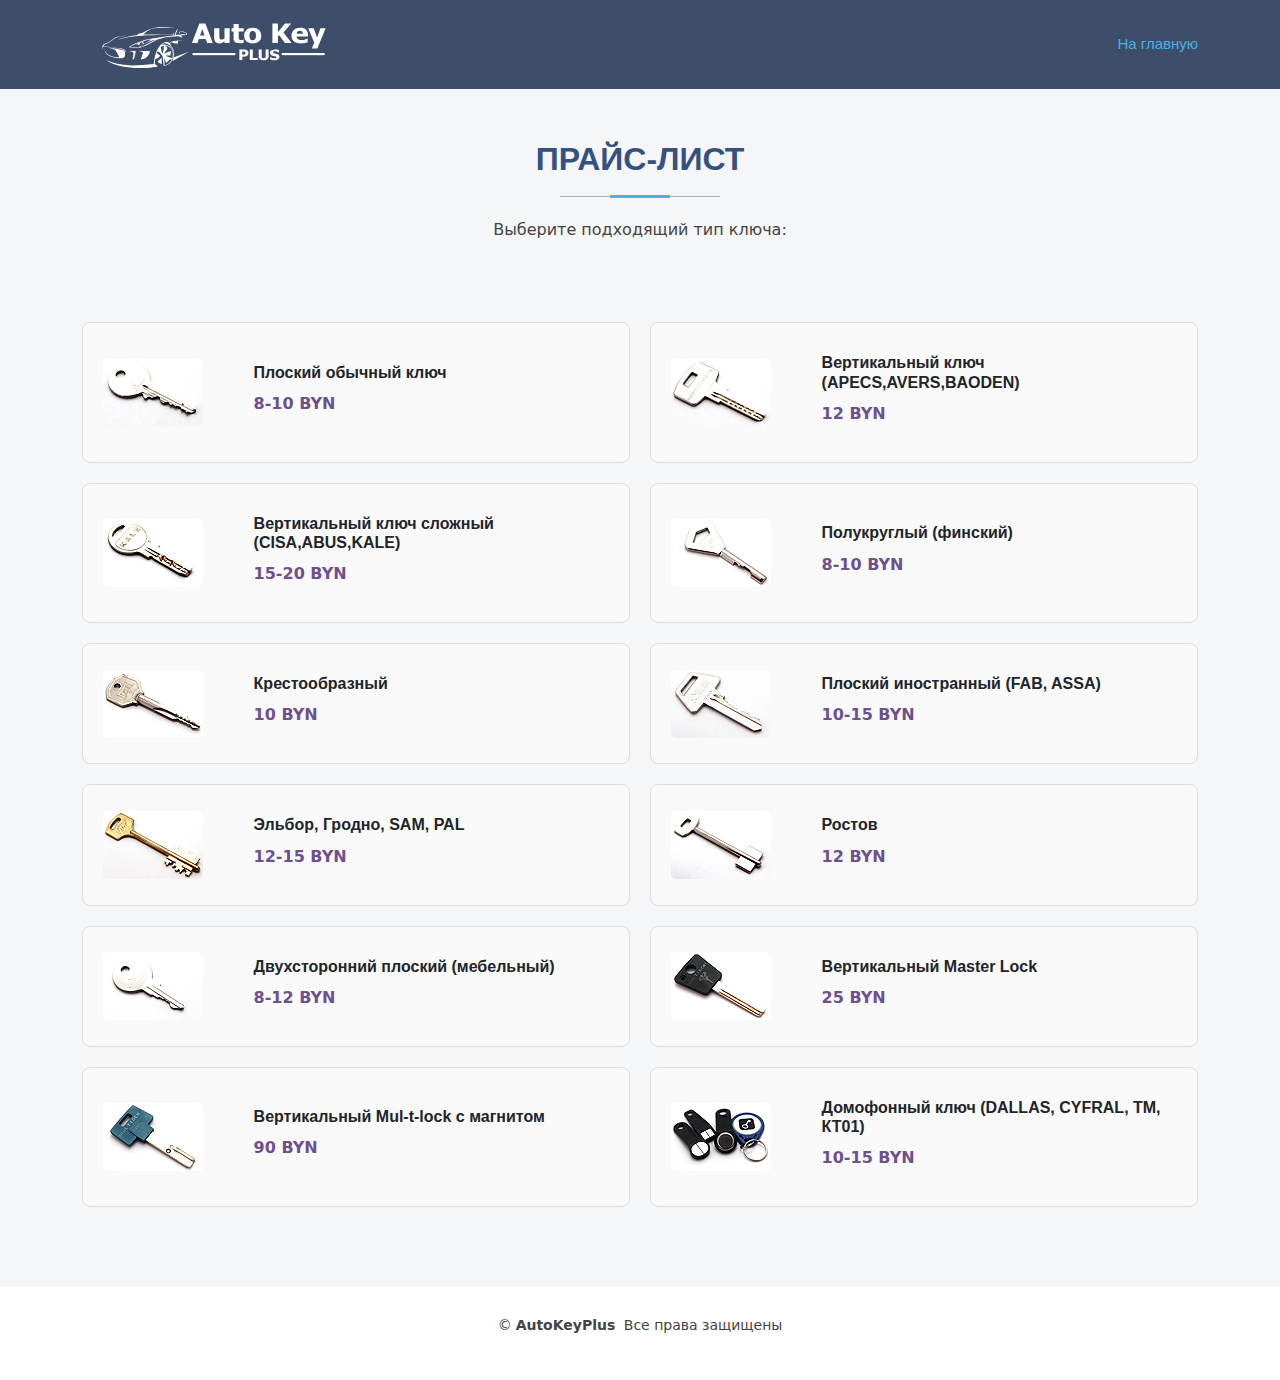
<file: lida-klyuchi.html>
<!DOCTYPE html>
<html lang="ru">
<head>
  <meta charset="UTF-8">
  <meta name="viewport" content="width=device-width, initial-scale=1.0">
  
  <!-- SEO мета-теги -->
  <meta content="Изготовление и ремонт ключей, аварийное вскрытие замков Лида. Ремонт, чистка и перекодировка замков. Наш адресс: Лида, ул. Качана, 7" name="description">
  <meta content="ключи Лида, ремонт ключей Лида, вскрытие замков Лида, вскрытие замков, ремонт замков зажигания, дубликаты ключей Лида, аварийное вскрытие авто Лида, ключи в Лиде" name="keywords">
  
  <meta name="robots" content="index, follow">
  <meta name="author" content="AutoKeyPlus">
  <meta name="geo.placename" content="Лида, Беларусь">
  
  <!-- Канонический URL -->
  <link rel="canonical" href="https://autokeyplus.by/price-list">
  
  <!-- Шрифты -->
  <link href="https://fonts.googleapis.com" rel="preconnect">
  <link href="https://fonts.gstatic.com" rel="preconnect" crossorigin>

  <!-- CSS файлы -->
  <link href="assets/vendor/bootstrap/css/bootstrap.min.css" rel="stylesheet">
  <link href="assets/vendor/bootstrap-icons/bootstrap-icons.css" rel="stylesheet">
  <link href="assets/vendor/aos/aos.css" rel="stylesheet">
  <link href="assets/vendor/glightbox/css/glightbox.min.css" rel="stylesheet">
  <link href="assets/vendor/swiper/swiper-bundle.min.css" rel="stylesheet">
  <link href="assets/css/main.css" rel="stylesheet">
  <link href="assets/css/lida-flyuchi.css" rel="stylesheet">

  <!-- Микроразметка Schema.org -->
  <script type="application/ld+json">
  {
    "@context": "https://schema.org",
    "@type": "Service",
    "serviceType": "Вскрытие замков",
    "provider": {
      "@type": "Organization",
      "name": "AutoKeyPlus",
      "logo": "https://cdn-icons-png.flaticon.com/512/4428/4428886.png",
      "contactPoint": {
        "@type": "ContactPoint",
        "telephone": "+375339177747",
        "contactType": "Customer Service",
        "areaServed": "BY",
        "availableLanguage": "Russian"
      },
      "sameAs": "https://www.instagram.com/autokeyplu7?igsh=MTRoMjMza3J5Y3F4NQ=="  
    },
    "areaServed": "Lida",
    "priceRange": "BYN",
    "description": "Мы предоставляем услуги по изготовлению автомобильных ключей, дубликатов, ключей с чипом и без чипа, а также услуг по чистке и ремонту замков в Лиде."
  }
  </script>
  
  <title>Прайс-лист | AutoKeyPlus</title>
</head>
<body>
  <header id="header" class="header d-flex align-items-center fixed-top">
    <div class="container-fluid container-xl position-relative d-flex align-items-center">
      <a href="https://autokeyplus.by/" class="logo d-flex align-items-center me-auto">
        <!-- Uncomment the line below if you also wish to use an image logo -->
          <img src="assets/img/LOGO_2.svg" alt="Изготовление и ремонт ключей">
        <h1 class="sitename"></h1>
      </a>
      <nav id="navmenu" class="navmenu">
        <ul>
          <li><a href="index.html" class="active">На главную</a></li>
        </ul>
        <i class="mobile-nav-toggle d-xl-none bi bi-list"></i>
      </nav>
    </div>
  </header>

  <main class="main">
    <!-- Прайс секция с ключами -->
    <section id="price-list" class="section light-background">
      <div class="container">
        <div class="section-title" style="padding: 5em 0;">
          <h2>Прайс-лист</h2>
          <p>Выберите подходящий тип ключа:</p>
        </div>
        <div id="keys-container">
          <!-- Карточки будут загружены через JS -->
        </div>
        <div id="error-message" class="error-message"></div>
      </div>
    </section>
  </main>

  <footer id="footer" class="footer text-center" style="padding: 2em;">
    <div class="container">
      <p>©<strong class="px-1 sitename">AutoKeyPlus</strong> Все права защищены</p>
    </div>
  </footer>

  <script>
    async function loadKeys() {
      try {
        const response = await fetch('assets/js/keys.json'); // Загрузка JSON
        if (!response.ok) {
          throw new Error(`HTTP error! Status: ${response.status}`);
        }

        const keys = await response.json();
        const container = document.getElementById('keys-container');
        container.innerHTML = ''; // Очистка контейнера

        // Создание карточек
        keys.forEach(key => {
          const card = document.createElement('div');
          card.className = 'card';

          card.innerHTML = `
            <img src="${key.src}" alt="${key.title}">
            <div class="card-price">
                <h4 class="card-title">${key.title}</h4>
                <p class="price">${key.price}</p>
            </div>
          `;
          container.appendChild(card);
        });
      } catch (error) {
        document.getElementById('error-message').textContent = 'Ошибка загрузки прайс-листа. Пожалуйста, попробуйте позже.';
        console.error('Ошибка загрузки:', error);
      }
    }

    document.addEventListener('DOMContentLoaded', loadKeys);
  </script>
</body>
<script src="assets/js/main.js"></script>
</html>
</file>
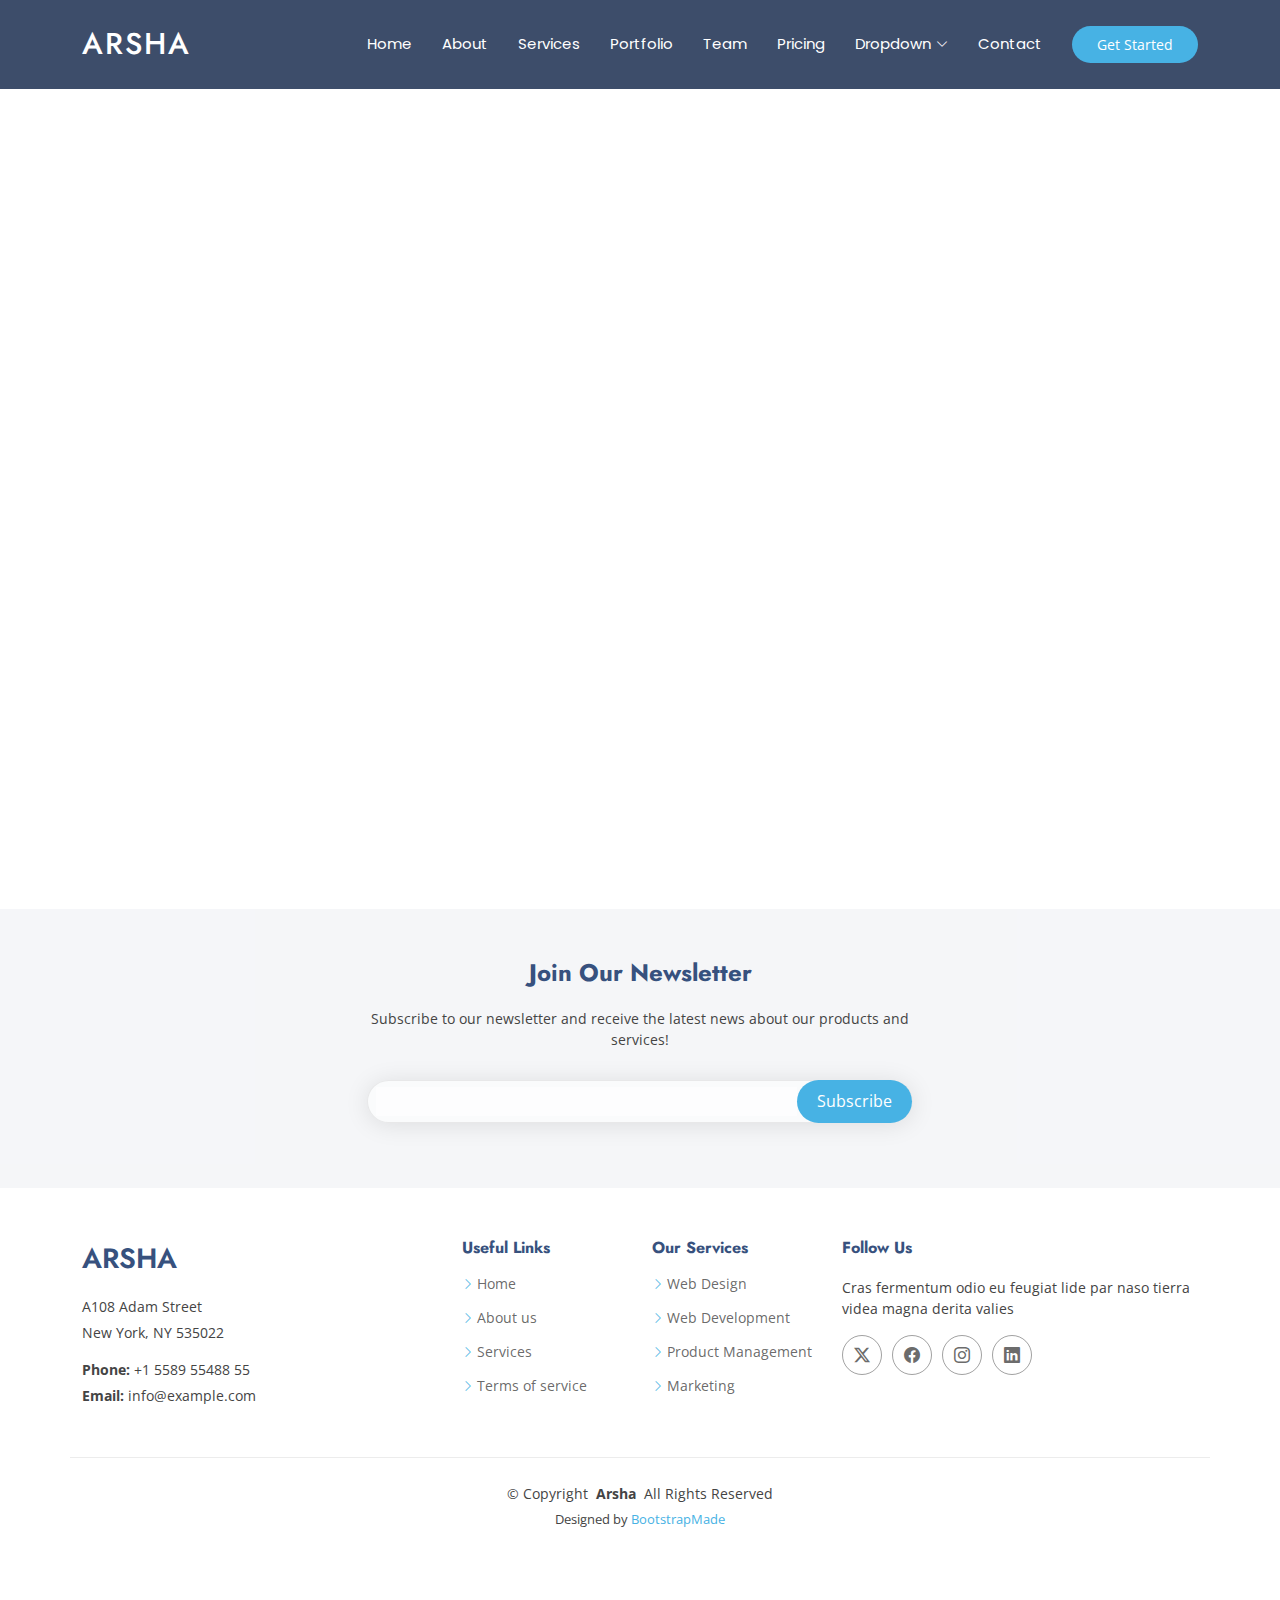
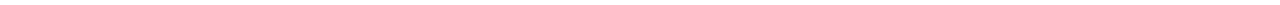
<file: portfolio-details.html>
<!DOCTYPE html>
<html lang="en">

<head>
  <meta charset="utf-8">
  <meta content="width=device-width, initial-scale=1.0" name="viewport">
  <title>Portfolio Details - Arsha Bootstrap Template</title>
  <meta content="" name="description">
  <meta content="" name="keywords">

  <!-- Favicons -->
  <link href="assets/img/favicon.png" rel="icon">
  <link href="assets/img/apple-touch-icon.png" rel="apple-touch-icon">

  <!-- Fonts -->
  <link href="https://fonts.googleapis.com" rel="preconnect">
  <link href="https://fonts.gstatic.com" rel="preconnect" crossorigin>
  <link href="https://fonts.googleapis.com/css2?family=Open+Sans:ital,wght@0,300;0,400;0,500;0,600;0,700;0,800;1,300;1,400;1,500;1,600;1,700;1,800&family=Poppins:ital,wght@0,100;0,200;0,300;0,400;0,500;0,600;0,700;0,800;0,900;1,100;1,200;1,300;1,400;1,500;1,600;1,700;1,800;1,900&family=Jost:ital,wght@0,100;0,200;0,300;0,400;0,500;0,600;0,700;0,800;0,900;1,100;1,200;1,300;1,400;1,500;1,600;1,700;1,800;1,900&display=swap" rel="stylesheet">

  <!-- Vendor CSS Files -->
  <link href="assets/vendor/bootstrap/css/bootstrap.min.css" rel="stylesheet">
  <link href="assets/vendor/bootstrap-icons/bootstrap-icons.css" rel="stylesheet">
  <link href="assets/vendor/aos/aos.css" rel="stylesheet">
  <link href="assets/vendor/glightbox/css/glightbox.min.css" rel="stylesheet">
  <link href="assets/vendor/swiper/swiper-bundle.min.css" rel="stylesheet">

  <!-- Main CSS File -->
  <link href="assets/css/main.css" rel="stylesheet">

  <!-- =======================================================
  * Template Name: Arsha
  * Template URL: https://bootstrapmade.com/arsha-free-bootstrap-html-template-corporate/
  * Updated: Jun 29 2024 with Bootstrap v5.3.3
  * Author: BootstrapMade.com
  * License: https://bootstrapmade.com/license/
  ======================================================== -->
</head>

<body class="portfolio-details-page">

  <header id="header" class="header d-flex align-items-center sticky-top">
    <div class="container-fluid container-xl position-relative d-flex align-items-center">

      <a href="index.html" class="logo d-flex align-items-center me-auto">
        <!-- Uncomment the line below if you also wish to use an image logo -->
        <!-- <img src="assets/img/logo.png" alt=""> -->
        <h1 class="sitename">Arsha</h1>
      </a>

      <nav id="navmenu" class="navmenu">
        <ul>
          <li><a href="#hero">Home</a></li>
          <li><a href="#about">About</a></li>
          <li><a href="#services">Services</a></li>
          <li><a href="#portfolio">Portfolio</a></li>
          <li><a href="#team">Team</a></li>
          <li><a href="#pricing">Pricing</a></li>
          <li class="dropdown"><a href="#"><span>Dropdown</span> <i class="bi bi-chevron-down toggle-dropdown"></i></a>
            <ul>
              <li><a href="#">Dropdown 1</a></li>
              <li class="dropdown"><a href="#"><span>Deep Dropdown</span> <i class="bi bi-chevron-down toggle-dropdown"></i></a>
                <ul>
                  <li><a href="#">Deep Dropdown 1</a></li>
                  <li><a href="#">Deep Dropdown 2</a></li>
                  <li><a href="#">Deep Dropdown 3</a></li>
                  <li><a href="#">Deep Dropdown 4</a></li>
                  <li><a href="#">Deep Dropdown 5</a></li>
                </ul>
              </li>
              <li><a href="#">Dropdown 2</a></li>
              <li><a href="#">Dropdown 3</a></li>
              <li><a href="#">Dropdown 4</a></li>
            </ul>
          </li>
          <li><a href="#contact">Contact</a></li>
        </ul>
        <i class="mobile-nav-toggle d-xl-none bi bi-list"></i>
      </nav>

      <a class="btn-getstarted" href="#about">Get Started</a>

    </div>
  </header>

  <main class="main">

    <!-- Page Title -->
    <div class="page-title" data-aos="fade">
      <div class="container">
        <nav class="breadcrumbs">
          <ol>
            <li><a href="index.html">Home</a></li>
            <li class="current">Portfolio Details</li>
          </ol>
        </nav>
        <h1>Portfolio Details</h1>
      </div>
    </div><!-- End Page Title -->

    <!-- Portfolio Details Section -->
    <section id="portfolio-details" class="portfolio-details section">

      <div class="container" data-aos="fade-up" data-aos-delay="100">

        <div class="row gy-4">

          <div class="col-lg-8">
            <div class="portfolio-details-slider swiper init-swiper">

              <script type="application/json" class="swiper-config">
                {
                  "loop": true,
                  "speed": 600,
                  "autoplay": {
                    "delay": 5000
                  },
                  "slidesPerView": "auto",
                  "pagination": {
                    "el": ".swiper-pagination",
                    "type": "bullets",
                    "clickable": true
                  }
                }
              </script>

              <div class="swiper-wrapper align-items-center">

                <div class="swiper-slide">
                  <img src="assets/img/portfolio/app-1.jpg" alt="">
                </div>

                <div class="swiper-slide">
                  <img src="assets/img/portfolio/product-1.jpg" alt="">
                </div>

                <div class="swiper-slide">
                  <img src="assets/img/portfolio/branding-1.jpg" alt="">
                </div>

                <div class="swiper-slide">
                  <img src="assets/img/portfolio/books-1.jpg" alt="">
                </div>

              </div>
              <div class="swiper-pagination"></div>
            </div>
          </div>

          <div class="col-lg-4">
            <div class="portfolio-info" data-aos="fade-up" data-aos-delay="200">
              <h3>Project information</h3>
              <ul>
                <li><strong>Category</strong>: Web design</li>
                <li><strong>Client</strong>: ASU Company</li>
                <li><strong>Project date</strong>: 01 March, 2020</li>
                <li><strong>Project URL</strong>: <a href="#">www.example.com</a></li>
              </ul>
            </div>
            <div class="portfolio-description" data-aos="fade-up" data-aos-delay="300">
              <h2>Exercitationem repudiandae officiis neque suscipit</h2>
              <p>
                Autem ipsum nam porro corporis rerum. Quis eos dolorem eos itaque inventore commodi labore quia quia. Exercitationem repudiandae officiis neque suscipit non officia eaque itaque enim. Voluptatem officia accusantium nesciunt est omnis tempora consectetur dignissimos. Sequi nulla at esse enim cum deserunt eius.
              </p>
            </div>
          </div>

        </div>

      </div>

    </section><!-- /Portfolio Details Section -->

  </main>

  <footer id="footer" class="footer">

    <div class="footer-newsletter">
      <div class="container">
        <div class="row justify-content-center text-center">
          <div class="col-lg-6">
            <h4>Join Our Newsletter</h4>
            <p>Subscribe to our newsletter and receive the latest news about our products and services!</p>
            <form action="forms/newsletter.php" method="post" class="php-email-form">
              <div class="newsletter-form"><input type="email" name="email"><input type="submit" value="Subscribe"></div>
              <div class="loading">Loading</div>
              <div class="error-message"></div>
              <div class="sent-message">Your subscription request has been sent. Thank you!</div>
            </form>
          </div>
        </div>
      </div>
    </div>

    <div class="container footer-top">
      <div class="row gy-4">
        <div class="col-lg-4 col-md-6 footer-about">
          <a href="index.html" class="d-flex align-items-center">
            <span class="sitename">Arsha</span>
          </a>
          <div class="footer-contact pt-3">
            <p>A108 Adam Street</p>
            <p>New York, NY 535022</p>
            <p class="mt-3"><strong>Phone:</strong> <span>+1 5589 55488 55</span></p>
            <p><strong>Email:</strong> <span>info@example.com</span></p>
          </div>
        </div>

        <div class="col-lg-2 col-md-3 footer-links">
          <h4>Useful Links</h4>
          <ul>
            <li><i class="bi bi-chevron-right"></i> <a href="#">Home</a></li>
            <li><i class="bi bi-chevron-right"></i> <a href="#">About us</a></li>
            <li><i class="bi bi-chevron-right"></i> <a href="#">Services</a></li>
            <li><i class="bi bi-chevron-right"></i> <a href="#">Terms of service</a></li>
          </ul>
        </div>

        <div class="col-lg-2 col-md-3 footer-links">
          <h4>Our Services</h4>
          <ul>
            <li><i class="bi bi-chevron-right"></i> <a href="#">Web Design</a></li>
            <li><i class="bi bi-chevron-right"></i> <a href="#">Web Development</a></li>
            <li><i class="bi bi-chevron-right"></i> <a href="#">Product Management</a></li>
            <li><i class="bi bi-chevron-right"></i> <a href="#">Marketing</a></li>
          </ul>
        </div>

        <div class="col-lg-4 col-md-12">
          <h4>Follow Us</h4>
          <p>Cras fermentum odio eu feugiat lide par naso tierra videa magna derita valies</p>
          <div class="social-links d-flex">
            <a href=""><i class="bi bi-twitter-x"></i></a>
            <a href=""><i class="bi bi-facebook"></i></a>
            <a href=""><i class="bi bi-instagram"></i></a>
            <a href=""><i class="bi bi-linkedin"></i></a>
          </div>
        </div>

      </div>
    </div>

    <div class="container copyright text-center mt-4">
      <p>© <span>Copyright</span> <strong class="px-1 sitename">Arsha</strong> <span>All Rights Reserved</span></p>
      <div class="credits">
        <!-- All the links in the footer should remain intact. -->
        <!-- You can delete the links only if you've purchased the pro version. -->
        <!-- Licensing information: https://bootstrapmade.com/license/ -->
        <!-- Purchase the pro version with working PHP/AJAX contact form: [buy-url] -->
        Designed by <a href="https://bootstrapmade.com/">BootstrapMade</a>
      </div>
    </div>

  </footer>

  <!-- Scroll Top -->
  <a href="#" id="scroll-top" class="scroll-top d-flex align-items-center justify-content-center"><i class="bi bi-arrow-up-short"></i></a>

  <!-- Preloader -->
  <div id="preloader"></div>

  <!-- Vendor JS Files -->
  <script src="assets/vendor/bootstrap/js/bootstrap.bundle.min.js"></script>
  <script src="assets/vendor/php-email-form/validate.js"></script>
  <script src="assets/vendor/aos/aos.js"></script>
  <script src="assets/vendor/glightbox/js/glightbox.min.js"></script>
  <script src="assets/vendor/swiper/swiper-bundle.min.js"></script>
  <script src="assets/vendor/waypoints/noframework.waypoints.js"></script>
  <script src="assets/vendor/imagesloaded/imagesloaded.pkgd.min.js"></script>
  <script src="assets/vendor/isotope-layout/isotope.pkgd.min.js"></script>

  <!-- Main JS File -->
  <script src="assets/js/main.js"></script>

</body>

</html>
</file>
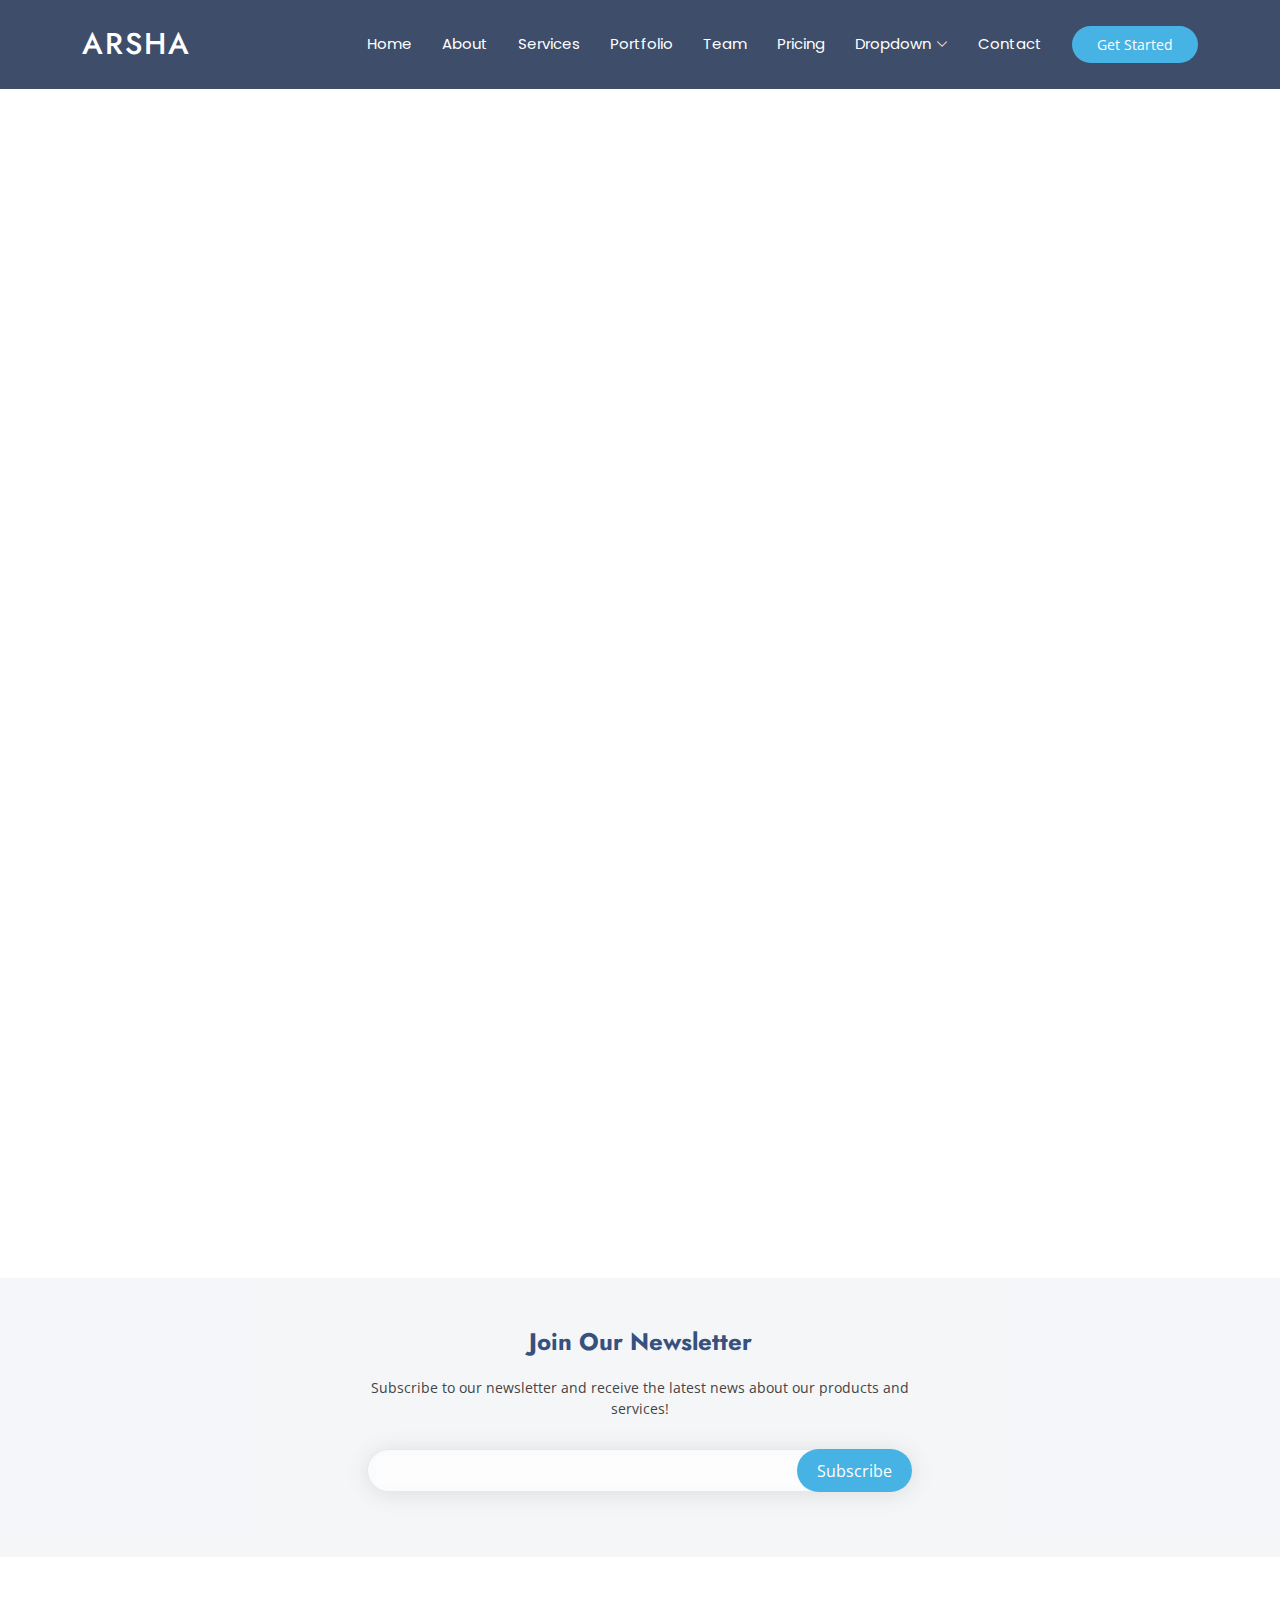
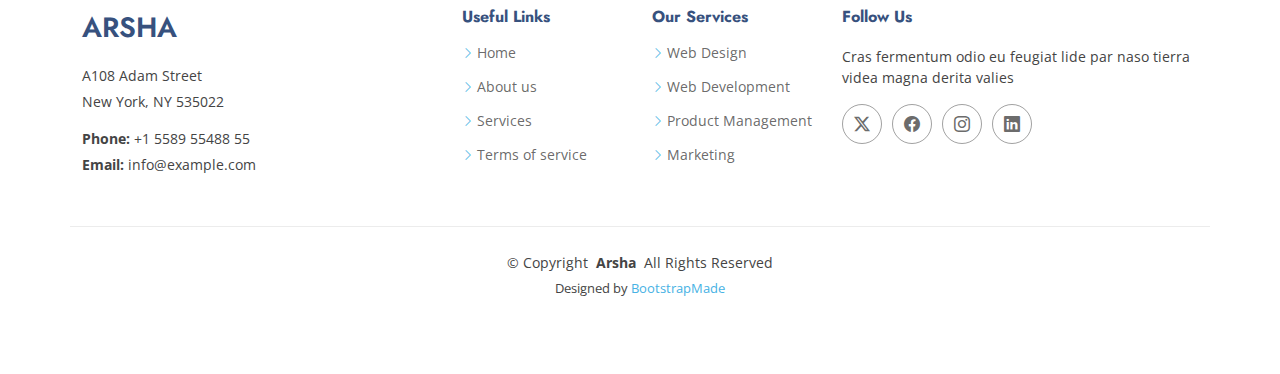
<file: service-details.html>
<!DOCTYPE html>
<html lang="en">

<head>
  <meta charset="utf-8">
  <meta content="width=device-width, initial-scale=1.0" name="viewport">
  <title>Service Details - Arsha Bootstrap Template</title>
  <meta content="" name="description">
  <meta content="" name="keywords">

  <!-- Favicons -->
  <link href="assets/img/favicon.png" rel="icon">
  <link href="assets/img/apple-touch-icon.png" rel="apple-touch-icon">

  <!-- Fonts -->
  <link href="https://fonts.googleapis.com" rel="preconnect">
  <link href="https://fonts.gstatic.com" rel="preconnect" crossorigin>
  <link href="https://fonts.googleapis.com/css2?family=Open+Sans:ital,wght@0,300;0,400;0,500;0,600;0,700;0,800;1,300;1,400;1,500;1,600;1,700;1,800&family=Poppins:ital,wght@0,100;0,200;0,300;0,400;0,500;0,600;0,700;0,800;0,900;1,100;1,200;1,300;1,400;1,500;1,600;1,700;1,800;1,900&family=Jost:ital,wght@0,100;0,200;0,300;0,400;0,500;0,600;0,700;0,800;0,900;1,100;1,200;1,300;1,400;1,500;1,600;1,700;1,800;1,900&display=swap" rel="stylesheet">

  <!-- Vendor CSS Files -->
  <link href="assets/vendor/bootstrap/css/bootstrap.min.css" rel="stylesheet">
  <link href="assets/vendor/bootstrap-icons/bootstrap-icons.css" rel="stylesheet">
  <link href="assets/vendor/aos/aos.css" rel="stylesheet">
  <link href="assets/vendor/glightbox/css/glightbox.min.css" rel="stylesheet">
  <link href="assets/vendor/swiper/swiper-bundle.min.css" rel="stylesheet">

  <!-- Main CSS File -->
  <link href="assets/css/main.css" rel="stylesheet">

  <!-- =======================================================
  * Template Name: Arsha
  * Template URL: https://bootstrapmade.com/arsha-free-bootstrap-html-template-corporate/
  * Updated: Jun 29 2024 with Bootstrap v5.3.3
  * Author: BootstrapMade.com
  * License: https://bootstrapmade.com/license/
  ======================================================== -->
</head>

<body class="service-details-page">

  <header id="header" class="header d-flex align-items-center sticky-top">
    <div class="container-fluid container-xl position-relative d-flex align-items-center">

      <a href="index.html" class="logo d-flex align-items-center me-auto">
        <!-- Uncomment the line below if you also wish to use an image logo -->
        <!-- <img src="assets/img/logo.png" alt=""> -->
        <h1 class="sitename">Arsha</h1>
      </a>

      <nav id="navmenu" class="navmenu">
        <ul>
          <li><a href="#hero">Home</a></li>
          <li><a href="#about">About</a></li>
          <li><a href="#services">Services</a></li>
          <li><a href="#portfolio">Portfolio</a></li>
          <li><a href="#team">Team</a></li>
          <li><a href="#pricing">Pricing</a></li>
          <li class="dropdown"><a href="#"><span>Dropdown</span> <i class="bi bi-chevron-down toggle-dropdown"></i></a>
            <ul>
              <li><a href="#">Dropdown 1</a></li>
              <li class="dropdown"><a href="#"><span>Deep Dropdown</span> <i class="bi bi-chevron-down toggle-dropdown"></i></a>
                <ul>
                  <li><a href="#">Deep Dropdown 1</a></li>
                  <li><a href="#">Deep Dropdown 2</a></li>
                  <li><a href="#">Deep Dropdown 3</a></li>
                  <li><a href="#">Deep Dropdown 4</a></li>
                  <li><a href="#">Deep Dropdown 5</a></li>
                </ul>
              </li>
              <li><a href="#">Dropdown 2</a></li>
              <li><a href="#">Dropdown 3</a></li>
              <li><a href="#">Dropdown 4</a></li>
            </ul>
          </li>
          <li><a href="#contact">Contact</a></li>
        </ul>
        <i class="mobile-nav-toggle d-xl-none bi bi-list"></i>
      </nav>

      <a class="btn-getstarted" href="#about">Get Started</a>

    </div>
  </header>

  <main class="main">

    <!-- Page Title -->
    <div class="page-title" data-aos="fade">
      <div class="container">
        <nav class="breadcrumbs">
          <ol>
            <li><a href="index.html">Home</a></li>
            <li class="current">Service Details</li>
          </ol>
        </nav>
        <h1>Service Details</h1>
      </div>
    </div><!-- End Page Title -->

    <!-- Service Details Section -->
    <section id="service-details" class="service-details section">

      <div class="container">

        <div class="row gy-4">

          <div class="col-lg-4" data-aos="fade-up" data-aos-delay="100">
            <div class="services-list">
              <a href="#" class="active">Web Design</a>
              <a href="#">Software Development</a>
              <a href="#">Product Management</a>
              <a href="#">Graphic Design</a>
              <a href="#">Marketing</a>
            </div>

            <h4>Enim qui eos rerum in delectus</h4>
            <p>Nam voluptatem quasi numquam quas fugiat ex temporibus quo est. Quia aut quam quod facere ut non occaecati ut aut. Nesciunt mollitia illum tempore corrupti sed eum reiciendis. Maxime modi rerum.</p>
          </div>

          <div class="col-lg-8" data-aos="fade-up" data-aos-delay="200">
            <img src="assets/img/services.jpg" alt="" class="img-fluid services-img">
            <h3>Temporibus et in vero dicta aut eius lidero plastis trand lined voluptas dolorem ut voluptas</h3>
            <p>
              Blanditiis voluptate odit ex error ea sed officiis deserunt. Cupiditate non consequatur et doloremque consequuntur. Accusantium labore reprehenderit error temporibus saepe perferendis fuga doloribus vero. Qui omnis quo sit. Dolorem architecto eum et quos deleniti officia qui.
            </p>
            <ul>
              <li><i class="bi bi-check-circle"></i> <span>Aut eum totam accusantium voluptatem.</span></li>
              <li><i class="bi bi-check-circle"></i> <span>Assumenda et porro nisi nihil nesciunt voluptatibus.</span></li>
              <li><i class="bi bi-check-circle"></i> <span>Ullamco laboris nisi ut aliquip ex ea</span></li>
            </ul>
            <p>
              Est reprehenderit voluptatem necessitatibus asperiores neque sed ea illo. Deleniti quam sequi optio iste veniam repellat odit. Aut pariatur itaque nesciunt fuga.
            </p>
            <p>
              Sunt rem odit accusantium omnis perspiciatis officia. Laboriosam aut consequuntur recusandae mollitia doloremque est architecto cupiditate ullam. Quia est ut occaecati fuga. Distinctio ex repellendus eveniet velit sint quia sapiente cumque. Et ipsa perferendis ut nihil. Laboriosam vel voluptates tenetur nostrum. Eaque iusto cupiditate et totam et quia dolorum in. Sunt molestiae ipsum at consequatur vero. Architecto ut pariatur autem ad non cumque nesciunt qui maxime. Sunt eum quia impedit dolore alias explicabo ea.
            </p>
          </div>

        </div>

      </div>

    </section><!-- /Service Details Section -->

  </main>

  <footer id="footer" class="footer">

    <div class="footer-newsletter">
      <div class="container">
        <div class="row justify-content-center text-center">
          <div class="col-lg-6">
            <h4>Join Our Newsletter</h4>
            <p>Subscribe to our newsletter and receive the latest news about our products and services!</p>
            <form action="forms/newsletter.php" method="post" class="php-email-form">
              <div class="newsletter-form"><input type="email" name="email"><input type="submit" value="Subscribe"></div>
              <div class="loading">Loading</div>
              <div class="error-message"></div>
              <div class="sent-message">Your subscription request has been sent. Thank you!</div>
            </form>
          </div>
        </div>
      </div>
    </div>

    <div class="container footer-top">
      <div class="row gy-4">
        <div class="col-lg-4 col-md-6 footer-about">
          <a href="index.html" class="d-flex align-items-center">
            <span class="sitename">Arsha</span>
          </a>
          <div class="footer-contact pt-3">
            <p>A108 Adam Street</p>
            <p>New York, NY 535022</p>
            <p class="mt-3"><strong>Phone:</strong> <span>+1 5589 55488 55</span></p>
            <p><strong>Email:</strong> <span>info@example.com</span></p>
          </div>
        </div>

        <div class="col-lg-2 col-md-3 footer-links">
          <h4>Useful Links</h4>
          <ul>
            <li><i class="bi bi-chevron-right"></i> <a href="#">Home</a></li>
            <li><i class="bi bi-chevron-right"></i> <a href="#">About us</a></li>
            <li><i class="bi bi-chevron-right"></i> <a href="#">Services</a></li>
            <li><i class="bi bi-chevron-right"></i> <a href="#">Terms of service</a></li>
          </ul>
        </div>

        <div class="col-lg-2 col-md-3 footer-links">
          <h4>Our Services</h4>
          <ul>
            <li><i class="bi bi-chevron-right"></i> <a href="#">Web Design</a></li>
            <li><i class="bi bi-chevron-right"></i> <a href="#">Web Development</a></li>
            <li><i class="bi bi-chevron-right"></i> <a href="#">Product Management</a></li>
            <li><i class="bi bi-chevron-right"></i> <a href="#">Marketing</a></li>
          </ul>
        </div>

        <div class="col-lg-4 col-md-12">
          <h4>Follow Us</h4>
          <p>Cras fermentum odio eu feugiat lide par naso tierra videa magna derita valies</p>
          <div class="social-links d-flex">
            <a href=""><i class="bi bi-twitter-x"></i></a>
            <a href=""><i class="bi bi-facebook"></i></a>
            <a href=""><i class="bi bi-instagram"></i></a>
            <a href=""><i class="bi bi-linkedin"></i></a>
          </div>
        </div>

      </div>
    </div>

    <div class="container copyright text-center mt-4">
      <p>© <span>Copyright</span> <strong class="px-1 sitename">Arsha</strong> <span>All Rights Reserved</span></p>
      <div class="credits">
        <!-- All the links in the footer should remain intact. -->
        <!-- You can delete the links only if you've purchased the pro version. -->
        <!-- Licensing information: https://bootstrapmade.com/license/ -->
        <!-- Purchase the pro version with working PHP/AJAX contact form: [buy-url] -->
        Designed by <a href="https://bootstrapmade.com/">BootstrapMade</a>
      </div>
    </div>

  </footer>

  <!-- Scroll Top -->
  <a href="#" id="scroll-top" class="scroll-top d-flex align-items-center justify-content-center"><i class="bi bi-arrow-up-short"></i></a>

  <!-- Preloader -->
  <div id="preloader"></div>

  <!-- Vendor JS Files -->
  <script src="assets/vendor/bootstrap/js/bootstrap.bundle.min.js"></script>
  <script src="assets/vendor/php-email-form/validate.js"></script>
  <script src="assets/vendor/aos/aos.js"></script>
  <script src="assets/vendor/glightbox/js/glightbox.min.js"></script>
  <script src="assets/vendor/swiper/swiper-bundle.min.js"></script>
  <script src="assets/vendor/waypoints/noframework.waypoints.js"></script>
  <script src="assets/vendor/imagesloaded/imagesloaded.pkgd.min.js"></script>
  <script src="assets/vendor/isotope-layout/isotope.pkgd.min.js"></script>

  <!-- Main JS File -->
  <script src="assets/js/main.js"></script>

</body>

</html>
</file>
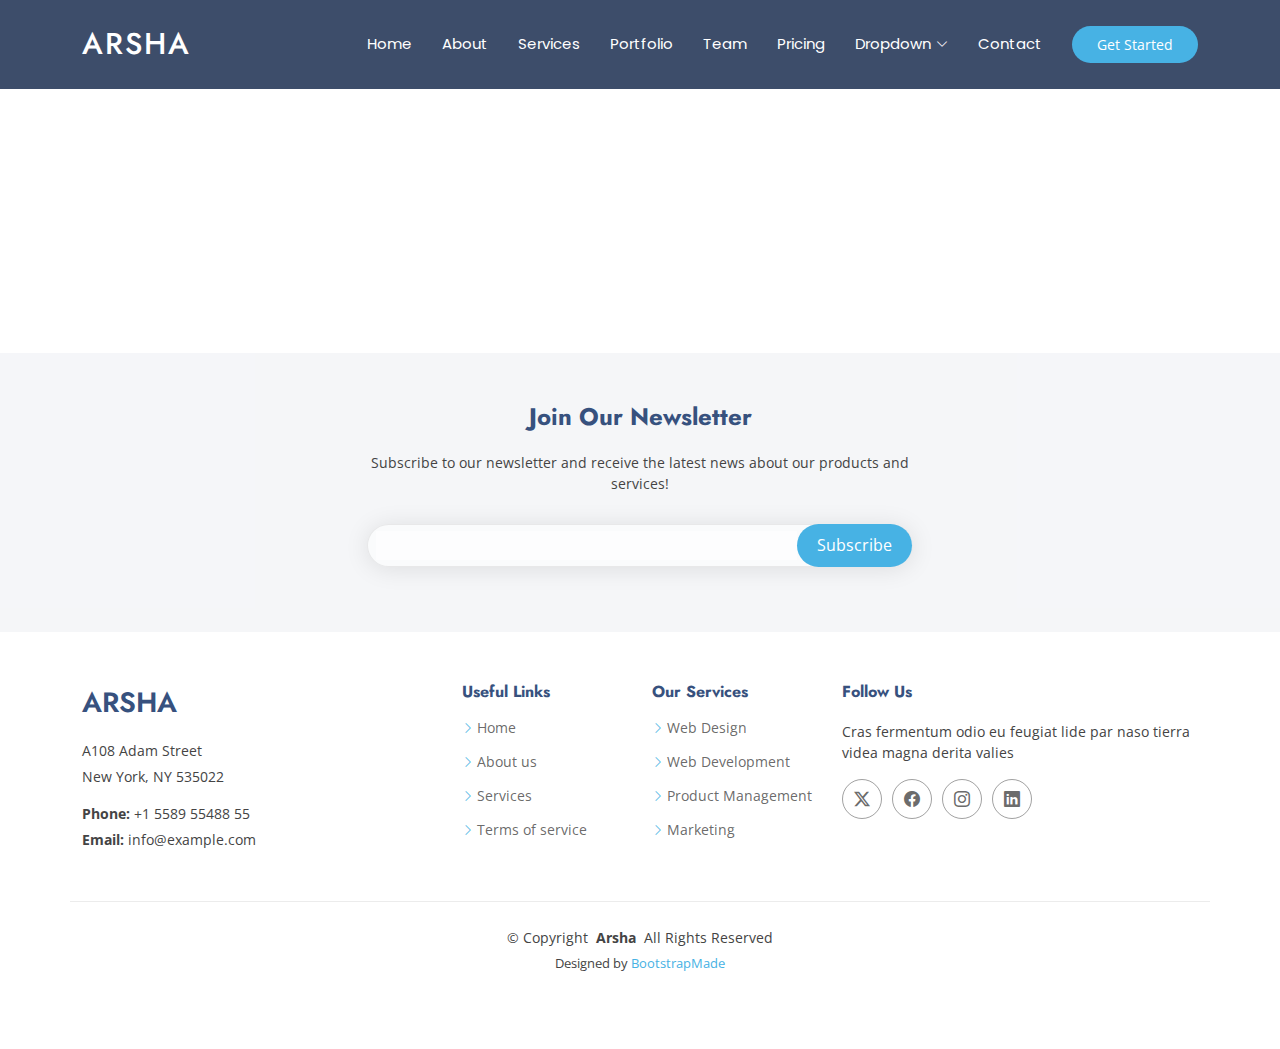
<file: starter-page.html>
<!DOCTYPE html>
<html lang="en">

<head>
  <meta charset="utf-8">
  <meta content="width=device-width, initial-scale=1.0" name="viewport">
  <title>Starter Page - Arsha Bootstrap Template</title>
  <meta content="" name="description">
  <meta content="" name="keywords">

  <!-- Favicons -->
  <link href="assets/img/favicon.png" rel="icon">
  <link href="assets/img/apple-touch-icon.png" rel="apple-touch-icon">

  <!-- Fonts -->
  <link href="https://fonts.googleapis.com" rel="preconnect">
  <link href="https://fonts.gstatic.com" rel="preconnect" crossorigin>
  <link href="https://fonts.googleapis.com/css2?family=Open+Sans:ital,wght@0,300;0,400;0,500;0,600;0,700;0,800;1,300;1,400;1,500;1,600;1,700;1,800&family=Poppins:ital,wght@0,100;0,200;0,300;0,400;0,500;0,600;0,700;0,800;0,900;1,100;1,200;1,300;1,400;1,500;1,600;1,700;1,800;1,900&family=Jost:ital,wght@0,100;0,200;0,300;0,400;0,500;0,600;0,700;0,800;0,900;1,100;1,200;1,300;1,400;1,500;1,600;1,700;1,800;1,900&display=swap" rel="stylesheet">

  <!-- Vendor CSS Files -->
  <link href="assets/vendor/bootstrap/css/bootstrap.min.css" rel="stylesheet">
  <link href="assets/vendor/bootstrap-icons/bootstrap-icons.css" rel="stylesheet">
  <link href="assets/vendor/aos/aos.css" rel="stylesheet">
  <link href="assets/vendor/glightbox/css/glightbox.min.css" rel="stylesheet">
  <link href="assets/vendor/swiper/swiper-bundle.min.css" rel="stylesheet">

  <!-- Main CSS File -->
  <link href="assets/css/main.css" rel="stylesheet">

  <!-- =======================================================
  * Template Name: Arsha
  * Template URL: https://bootstrapmade.com/arsha-free-bootstrap-html-template-corporate/
  * Updated: Jun 29 2024 with Bootstrap v5.3.3
  * Author: BootstrapMade.com
  * License: https://bootstrapmade.com/license/
  ======================================================== -->
</head>

<body class="starter-page-page">

  <header id="header" class="header d-flex align-items-center sticky-top">
    <div class="container-fluid container-xl position-relative d-flex align-items-center">

      <a href="index.html" class="logo d-flex align-items-center me-auto">
        <!-- Uncomment the line below if you also wish to use an image logo -->
        <!-- <img src="assets/img/logo.png" alt=""> -->
        <h1 class="sitename">Arsha</h1>
      </a>

      <nav id="navmenu" class="navmenu">
        <ul>
          <li><a href="#hero">Home</a></li>
          <li><a href="#about">About</a></li>
          <li><a href="#services">Services</a></li>
          <li><a href="#portfolio">Portfolio</a></li>
          <li><a href="#team">Team</a></li>
          <li><a href="#pricing">Pricing</a></li>
          <li class="dropdown"><a href="#"><span>Dropdown</span> <i class="bi bi-chevron-down toggle-dropdown"></i></a>
            <ul>
              <li><a href="#">Dropdown 1</a></li>
              <li class="dropdown"><a href="#"><span>Deep Dropdown</span> <i class="bi bi-chevron-down toggle-dropdown"></i></a>
                <ul>
                  <li><a href="#">Deep Dropdown 1</a></li>
                  <li><a href="#">Deep Dropdown 2</a></li>
                  <li><a href="#">Deep Dropdown 3</a></li>
                  <li><a href="#">Deep Dropdown 4</a></li>
                  <li><a href="#">Deep Dropdown 5</a></li>
                </ul>
              </li>
              <li><a href="#">Dropdown 2</a></li>
              <li><a href="#">Dropdown 3</a></li>
              <li><a href="#">Dropdown 4</a></li>
            </ul>
          </li>
          <li><a href="#contact">Contact</a></li>
        </ul>
        <i class="mobile-nav-toggle d-xl-none bi bi-list"></i>
      </nav>

      <a class="btn-getstarted" href="#about">Get Started</a>

    </div>
  </header>

  <main class="main">

    <!-- Page Title -->
    <div class="page-title" data-aos="fade">
      <div class="container">
        <nav class="breadcrumbs">
          <ol>
            <li><a href="index.html">Home</a></li>
            <li class="current">Starter Page</li>
          </ol>
        </nav>
        <h1>Starter Page</h1>
      </div>
    </div><!-- End Page Title -->

    <!-- Starter Section Section -->
    <section id="starter-section" class="starter-section section">

      <div class="container" data-aos="fade-up">
        <p>Use this page as a starter for your own custom pages.</p>
      </div>

    </section><!-- /Starter Section Section -->

  </main>

  <footer id="footer" class="footer">

    <div class="footer-newsletter">
      <div class="container">
        <div class="row justify-content-center text-center">
          <div class="col-lg-6">
            <h4>Join Our Newsletter</h4>
            <p>Subscribe to our newsletter and receive the latest news about our products and services!</p>
            <form action="forms/newsletter.php" method="post" class="php-email-form">
              <div class="newsletter-form"><input type="email" name="email"><input type="submit" value="Subscribe"></div>
              <div class="loading">Loading</div>
              <div class="error-message"></div>
              <div class="sent-message">Your subscription request has been sent. Thank you!</div>
            </form>
          </div>
        </div>
      </div>
    </div>

    <div class="container footer-top">
      <div class="row gy-4">
        <div class="col-lg-4 col-md-6 footer-about">
          <a href="index.html" class="d-flex align-items-center">
            <span class="sitename">Arsha</span>
          </a>
          <div class="footer-contact pt-3">
            <p>A108 Adam Street</p>
            <p>New York, NY 535022</p>
            <p class="mt-3"><strong>Phone:</strong> <span>+1 5589 55488 55</span></p>
            <p><strong>Email:</strong> <span>info@example.com</span></p>
          </div>
        </div>

        <div class="col-lg-2 col-md-3 footer-links">
          <h4>Useful Links</h4>
          <ul>
            <li><i class="bi bi-chevron-right"></i> <a href="#">Home</a></li>
            <li><i class="bi bi-chevron-right"></i> <a href="#">About us</a></li>
            <li><i class="bi bi-chevron-right"></i> <a href="#">Services</a></li>
            <li><i class="bi bi-chevron-right"></i> <a href="#">Terms of service</a></li>
          </ul>
        </div>

        <div class="col-lg-2 col-md-3 footer-links">
          <h4>Our Services</h4>
          <ul>
            <li><i class="bi bi-chevron-right"></i> <a href="#">Web Design</a></li>
            <li><i class="bi bi-chevron-right"></i> <a href="#">Web Development</a></li>
            <li><i class="bi bi-chevron-right"></i> <a href="#">Product Management</a></li>
            <li><i class="bi bi-chevron-right"></i> <a href="#">Marketing</a></li>
          </ul>
        </div>

        <div class="col-lg-4 col-md-12">
          <h4>Follow Us</h4>
          <p>Cras fermentum odio eu feugiat lide par naso tierra videa magna derita valies</p>
          <div class="social-links d-flex">
            <a href=""><i class="bi bi-twitter-x"></i></a>
            <a href=""><i class="bi bi-facebook"></i></a>
            <a href=""><i class="bi bi-instagram"></i></a>
            <a href=""><i class="bi bi-linkedin"></i></a>
          </div>
        </div>

      </div>
    </div>

    <div class="container copyright text-center mt-4">
      <p>© <span>Copyright</span> <strong class="px-1 sitename">Arsha</strong> <span>All Rights Reserved</span></p>
      <div class="credits">
        <!-- All the links in the footer should remain intact. -->
        <!-- You can delete the links only if you've purchased the pro version. -->
        <!-- Licensing information: https://bootstrapmade.com/license/ -->
        <!-- Purchase the pro version with working PHP/AJAX contact form: [buy-url] -->
        Designed by <a href="https://bootstrapmade.com/">BootstrapMade</a>
      </div>
    </div>

  </footer>

  <!-- Scroll Top -->
  <a href="#" id="scroll-top" class="scroll-top d-flex align-items-center justify-content-center"><i class="bi bi-arrow-up-short"></i></a>

  <!-- Preloader -->
  <div id="preloader"></div>

  <!-- Vendor JS Files -->
  <script src="assets/vendor/bootstrap/js/bootstrap.bundle.min.js"></script>
  <script src="assets/vendor/php-email-form/validate.js"></script>
  <script src="assets/vendor/aos/aos.js"></script>
  <script src="assets/vendor/glightbox/js/glightbox.min.js"></script>
  <script src="assets/vendor/swiper/swiper-bundle.min.js"></script>
  <script src="assets/vendor/waypoints/noframework.waypoints.js"></script>
  <script src="assets/vendor/imagesloaded/imagesloaded.pkgd.min.js"></script>
  <script src="assets/vendor/isotope-layout/isotope.pkgd.min.js"></script>

  <!-- Main JS File -->
  <script src="assets/js/main.js"></script>

</body>

</html>
</file>
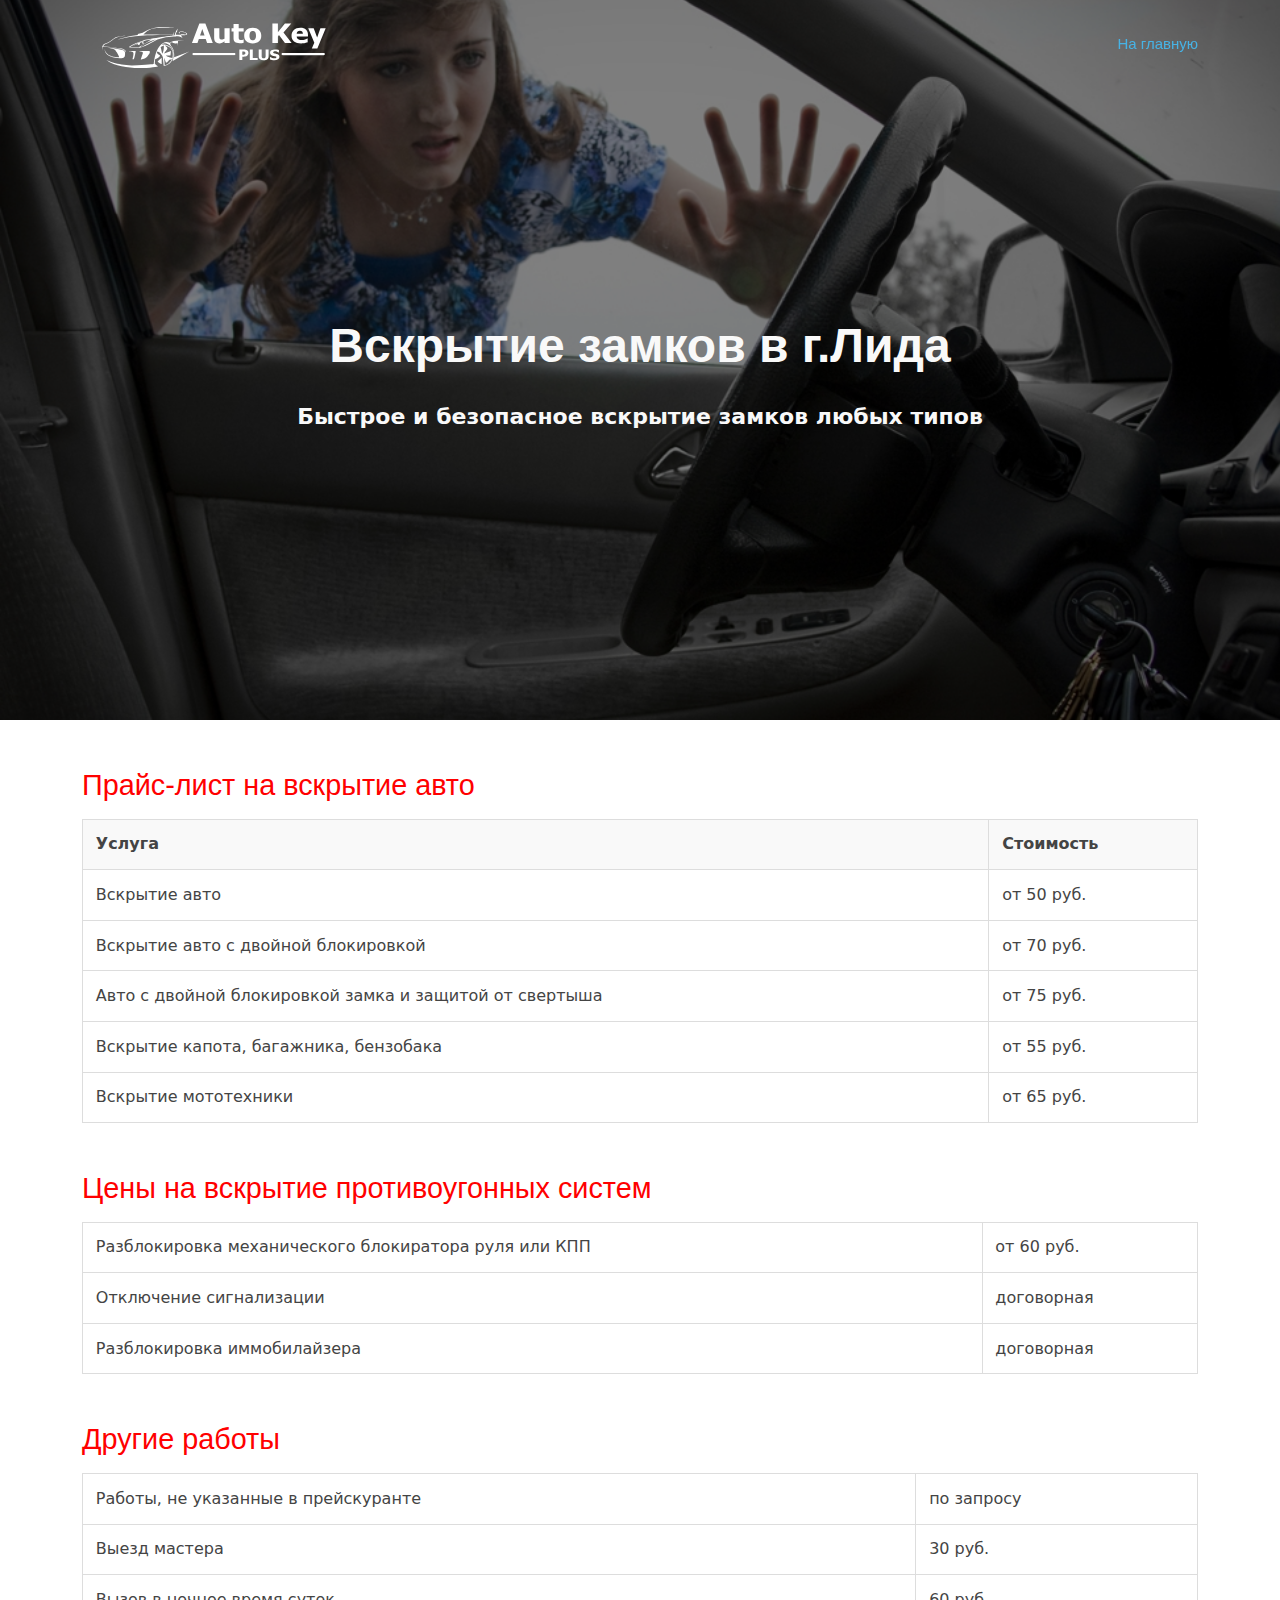
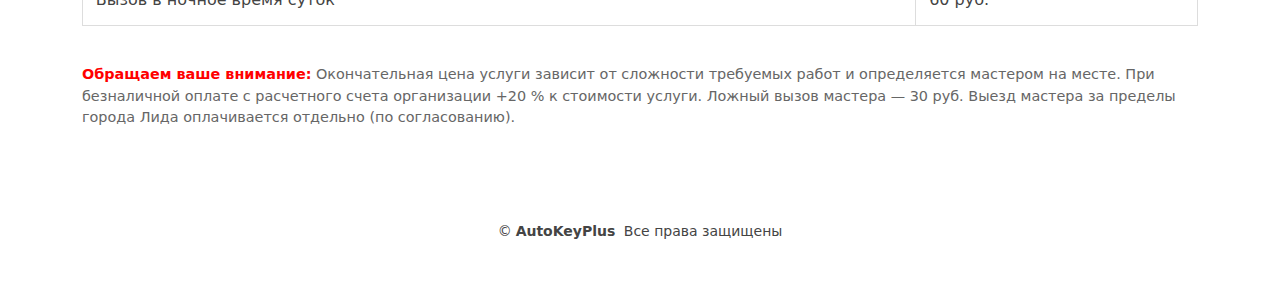
<file: vskritie-zamkou-lida.html>
<!DOCTYPE html>
<html lang="en">
<head>
  <meta charset="UTF-8">
  <meta name="viewport" content="width=device-width, initial-scale=1.0">
  <meta content="Изготовление и ремонт ключей, аварийное вскрытие замков Лида. Ремонт, чистка и перекодировка замков. Наш адресс: Лида, ул. Качана, 7" name="description">
  <meta content="ключи Лида, ремонт ключей Лида, вскрытие замков Лида, вскрытие замков, ремонт замков зажигания, дубликаты ключей Лида, аварийное вскрытие авто Лида, ключи в Лиде, Лида" name="keywords">
  <meta name="geo.placename" content="Лида, Беларусь">
  
  <meta property="og:title" content=" 🔑 Изготовление и ремонт ключей в г. Лида! Ремонт автомобильных ключей и брелоков +375(33)91-777-47 Лида ул.Качана,7 &quot;СТО №1&quot; Вскрытие замков Лида, вскрытие дверей, ремонт замков зажигания">
  <meta property="og:description" content=" 🔑  Изготовление ключей в г. Лида. В нашей мастерской Вы сможете отремонтировать старый и изготовить новый ключ для своего автомобиля. Вскрытие замков Лида, вскрытие дверей.
  Услуги мастерской: Замена и продажа батареек. Изготовление ключей для квартир, автомобилей, домофонов в г. Лида. Аварийное вскрытие замков Лида.">
  <meta property="og:image" content="https://cdn-icons-png.flaticon.com/512/4428/4428886.png">
  <meta property="og:image:width" content="366">
  <meta property="og:image:height" content="520">
  <meta property="og:type" content="article">
  <meta property="og:url" content="https://autokeyplus.by/vskritie-zamkou-lida">
  <meta property="og:locale" content="ru_RU" />
  <meta property="og:site_name" content="Аварийное вскрытие замков Лида" />
  

  <meta property="twitter:title" content="🔑 Изготовление ключей в Лиде. В нашей мастерской &quot;Ключи Срочно 24/7&quot;  Вы сможете отремонтировать старый и изготовить новый авто ключ для своего авто. Услуги мастерской: Замена и продажа батареек. Изготовление ключей для квартир, автомобилей, домофонов.">
  <meta property="twitter:description" content="🔑 Изготовление и ремонт ключей в Лиде! Ремонт и дублирование автомобильных ключей и брелоков +375339177747 г. Лида ул.Качана,7. Аварийное вскрытие авто и квартир в Лиде">
  <meta name="twitter:card" content="summary_large_image">
  <meta name="twitter:image" content="https://cdn-icons-png.flaticon.com/512/4428/4428886.png">
  <meta property="twitter:type" content="website">
  
  <meta name="google" content="nositelinkssearchbox">
  <meta name="robots" content="max-image-preview:large">
  
  
  <title>Вскрытие замков Лида | AutoKeyPlus</title>
  <link href="assets/vendor/bootstrap/css/bootstrap.min.css" rel="stylesheet">
  <link href="assets/vendor/bootstrap-icons/bootstrap-icons.css" rel="stylesheet">
  <link href="assets/css/main.css" rel="stylesheet">  
  <script type="application/ld+json">
    {
      "@context": "https://schema.org",
      "@type": "Service",
      "serviceType": "Вскрытие замков",
      "provider": {
        "@type": "Organization",
        "name": "AutoKeyPlus",
        "logo": "https://cdn-icons-png.flaticon.com/512/4428/4428886.png",
        "contactPoint": {
          "@type": "ContactPoint",
          "telephone": "+375339177747",
          "contactType": "Customer Service",
          "areaServed": "BY",
          "availableLanguage": "Russian"
        },
        "sameAs": "https://www.instagram.com/autokeyplu7?igsh=MTRoMjMza3J5Y3F4NQ=="  
      },
      "areaServed": "Lida",
      "priceRange": "BYN",
      "description": "Мы предоставляем услуги в г.Лида по аварийному вскрытию замков: автомобилей, квартирных дверей, сейфов, велосипедных замков, мотоциклов и тд."
    }
    </script>
</head>
<body class="index-page">
  
  <header id="header" class="header d-flex align-items-center fixed-top">
    <div class="container-fluid container-xl position-relative d-flex align-items-center">

      <a href="https://autokeyplus.by/" class="logo d-flex align-items-center me-auto">
        <!-- Uncomment the line below if you also wish to use an image logo -->
          <img src="assets/img/LOGO_2.svg" alt="Изготовление и ремонт ключей">
        <h1 class="sitename"></h1>
      </a>

      <nav id="navmenu" class="navmenu">
        <ul>
          <li><a href="index.html" class="active">На главную</a></li> 
        </ul>         
        <i class="mobile-nav-toggle d-xl-none bi bi-list"></i>
      </nav>

    </div>
  </header>

  <main>
    <!-- Hero Section -->
    <section class="hero">
      <div>
        <h1 style="color: #f9f9f9;">Вскрытие замков в г.Лида</h1>
        <br>
        <p style="color: #f9f9f9;">Быстрое и безопасное вскрытие замков любых типов</p>
      </div>
    </section>

    <!-- Price List Section -->
    <section class="section price-list">
      <div class="container">
        <h3 style="color: red;">Прайс-лист на вскрытие авто</h3>
        <table>
          <thead>
            <tr>
              <th>Услуга</th>
              <th>Стоимость</th>
            </tr>
          </thead>
          <tbody>
            <tr><td>Вскрытие авто </td><td>от 50 руб.</td></tr>
            <tr><td>Вскрытие авто с двойной блокировкой</td><td>от 70 руб.</td></tr>
            <tr><td>Авто с двойной блокировкой замка и защитой от свертыша</td><td>от 75 руб.</td></tr>
            <tr><td>Вскрытие капота, багажника, бензобака</td><td>от 55 руб.</td></tr>
            <tr><td>Вскрытие мототехники</td><td>от 65 руб.</td></tr>
          </tbody>
        </table>
        <br><br>
        <h3 style="color: red;">Цены на вскрытие противоугонных систем</h3>
        <table>
          <tbody>
            <tr><td>Разблокировка механического блокиратора руля или КПП</td><td>от 60 руб.</td></tr>
            <tr><td>Отключение сигнализации</td><td>договорная</td></tr>
            <tr><td>Разблокировка иммобилайзера</td><td>договорная</td></tr>
          </tbody>
        </table>
        <br><br>
        <h3 style="color: red;">Другие работы</h3>
        <table>
          <tbody>
            <tr><td>Работы, не указанные в прейскуранте</td><td>по запросу</td></tr>
            <tr><td>Выезд мастера</td><td>30 руб.</td></tr>
            <tr><td>Вызов в ночное время суток</td><td>60 руб.</td></tr>
          </tbody>
        </table>
        <br>
        <p class="price-note">
          <strong style="color: red;">Обращаем ваше внимание:</strong> Окончательная цена услуги зависит 
          от сложности требуемых работ и определяется мастером на месте. 
          При безналичной оплате с расчетного счета организации +20 % к стоимости услуги. 
          Ложный вызов мастера — 30 руб. Выезд мастера за пределы города Лида оплачивается отдельно (по согласованию).
        </p>
      </div>
    </section>
  </main>

  <footer id="footer" class="footer text-center" style="padding: 2em;">
    <div class="container">
      <p>©<strong class="px-1 sitename">AutoKeyPlus</strong> Все права защищены</p>
    </div>
  </footer>
</body>
<style>
  .hero {
    position: relative;
    width: 100%;
    height: 70vh;
    background: url('assets/img/car-locked-out-1.jpg') no-repeat center center;
    background-size: cover;
    display: flex;
    justify-content: center;
    align-items: center;
    color: #fff;
    text-align: center;
  }

  .hero::before {
  content: '';
  position: absolute;
  top: 0;
  left: 0;
  width: 100%;
  height: 100%;
  background-color: rgba(0, 0, 0, 0.5); /* Черный цвет с прозрачностью 50% */
  z-index: 1;
}

.hero h1, .hero p {
  position: relative;
  z-index: 2;
  color: #fff;
}
  .hero h1 {
    font-size: 3rem;
    font-weight: bold;
  }

  .section {
    padding: 3em 0;
  }

  .price-list h3 {
    margin-bottom: 1rem;
    font-size: 1.8rem;
  }

  .price-list table {
    width: 100%;
    border-collapse: collapse;
  }

  .price-list th, .price-list td {
    padding: 0.8em;
    border: 1px solid #ddd;
    text-align: left;
  }

  .price-list th {
    background-color: #f9f9f9;
  }

  .price-note {
    margin-top: 1em;
    font-size: 0.9rem;
    color: #666;
  }
</style>
<script src="assets/js/main.js"></script>

</html>
</file>
<file: assets/css/lida-flyuchi.css>
/* Грид для карточек */
#keys-container {
    display: grid;
    grid-template-columns: repeat(2, minmax(300px, 1fr));
    gap: 20px;
  }

  /* Карточка */
  .card {
      display: flex;
      flex-direction: row;
      justify-content: flex-start;
      text-align: center;
      background-color: #f9f9f9;
      border: 1px solid #ddd;
      border-radius: 8px;
      padding: 20px;
      align-items: center;
  }

  /* Изображение */
  .card img {
    object-fit: cover;
    border-radius: 5px;
  }

  /* Текст в карточке */
  .card-title {
    font-size: 1rem;
    font-weight: bold;
    margin: 10px 0;
    text-align: left;
  }

  .price {
    font-size: 1rem;
    font-weight: bold;
    color: #6E508C;
  }

  .error-message {
    text-align: center;
    font-size: 1.2rem;
    color: red;
    margin-top: 20px;
  }
  .card-price{
      display: flex;
      flex-direction: column;
      align-items: flex-start;
      margin-left: 10%;
  }

  @media (max-width: 767px) {
  #keys-container {
    grid-template-columns: 1fr; /* Один столбец на мобильных */
    }
  }
</file>
<file: assets/css/main.css>
/**
* Template Name: Arsha
* Template URL: https://bootstrapmade.com/arsha-free-bootstrap-html-template-corporate/
* Updated: Jun 29 2024 with Bootstrap v5.3.3
* Author: BootstrapMade.com
* License: https://bootstrapmade.com/license/
*/

/*--------------------------------------------------------------
# Font & Color Variables
# Help: https://bootstrapmade.com/color-system/
--------------------------------------------------------------*/
/* Fonts */
:root {
  --default-font: "Open Sans",  system-ui, -apple-system, "Segoe UI", Roboto, "Helvetica Neue", Arial, "Noto Sans", "Liberation Sans", sans-serif, "Apple Color Emoji", "Segoe UI Emoji", "Segoe UI Symbol", "Noto Color Emoji";
  --heading-font: "Jost",  sans-serif;
  --nav-font: "Poppins",  sans-serif;
}

/* Global Colors - The following color variables are used throughout the website. Updating them here will change the color scheme of the entire website */
:root { 
  --background-color: #ffffff; /* Background color for the entire website, including individual sections */
  --default-color: #444444; /* Default color used for the majority of the text content across the entire website */
  --heading-color: #37517e; /* Color for headings, subheadings and title throughout the website */
  --accent-color: #47b2e4; /* Accent color that represents your brand on the website. It's used for buttons, links, and other elements that need to stand out */
  --surface-color: #ffffff; /* The surface color is used as a background of boxed elements within sections, such as cards, icon boxes, or other elements that require a visual separation from the global background. */
  --contrast-color: #ffffff; /* Contrast color for text, ensuring readability against backgrounds of accent, heading, or default colors. */
}

/* Nav Menu Colors - The following color variables are used specifically for the navigation menu. They are separate from the global colors to allow for more customization options */
:root {
  --nav-color: #ffffff;  /* The default color of the main navmenu links */
  --nav-hover-color: #47b2e4; /* Applied to main navmenu links when they are hovered over or active */
  --nav-mobile-background-color: #ffffff; /* Used as the background color for mobile navigation menu */
  --nav-dropdown-background-color: #ffffff; /* Used as the background color for dropdown items that appear when hovering over primary navigation items */
  --nav-dropdown-color: #444444; /* Used for navigation links of the dropdown items in the navigation menu. */
  --nav-dropdown-hover-color: #47b2e4; /* Similar to --nav-hover-color, this color is applied to dropdown navigation links when they are hovered over. */
}

/* Color Presets - These classes override global colors when applied to any section or element, providing reuse of the sam color scheme. */

.light-background {
  --background-color: #f5f6f8;
  --surface-color: #ffffff;
}

.dark-background {
  --background-color: #37517e;
  --default-color: #ffffff;
  --heading-color: #ffffff;
  --surface-color: #4668a2;
  --contrast-color: #ffffff;
}

/* Smooth scroll */
:root {
  scroll-behavior: smooth;
}

/*--------------------------------------------------------------
# General Styling & Shared Classes
--------------------------------------------------------------*/
body {
  color: var(--default-color);
  background-color: var(--background-color);
  font-family: var(--default-font);
}

a {
  color: var(--accent-color);
  text-decoration: none;
  transition: 0.3s;
}

a:hover {
  color: color-mix(in srgb, var(--accent-color), transparent 25%);
  text-decoration: none;
}

h1,
h2,
h3,
h4,
h5,
h6 {
  color: var(--heading-color);
  font-family: var(--heading-font);
}

/* PHP Email Form Messages
------------------------------*/
.php-email-form .error-message {
  display: none;
  background: #df1529;
  color: #ffffff;
  text-align: left;
  padding: 15px;
  margin-bottom: 24px;
  font-weight: 600;
}

.php-email-form .sent-message {
  display: none;
  color: #ffffff;
  background: #059652;
  text-align: center;
  padding: 15px;
  margin-bottom: 24px;
  font-weight: 600;
}

.php-email-form .loading {
  display: none;
  background: var(--surface-color);
  text-align: center;
  padding: 15px;
  margin-bottom: 24px;
}

.php-email-form .loading:before {
  content: "";
  display: inline-block;
  border-radius: 50%;
  width: 24px;
  height: 24px;
  margin: 0 10px -6px 0;
  border: 3px solid var(--accent-color);
  border-top-color: var(--surface-color);
  animation: php-email-form-loading 1s linear infinite;
}

@keyframes php-email-form-loading {
  0% {
    transform: rotate(0deg);
  }

  100% {
    transform: rotate(360deg);
  }
}

/*--------------------------------------------------------------
# Global Header
--------------------------------------------------------------*/
.header {
  --background-color: #3d4d6a;
  --heading-color: #ffffff;
  color: var(--default-color);
  background-color: var(--background-color);
  padding: 15px 0;
  transition: all 0.5s;
  z-index: 997;
}

.header .logo {
  line-height: 1;
}

.header .logo img {
  left: -5em;
  position: absolute;
  min-height: 18rem;
}

.header .logo h1 {
  font-size: 30px;
  margin: 0;
  font-weight: 500;
  color: var(--heading-color);
  letter-spacing: 2px;
  text-transform: uppercase;
}

.header .btn-getstarted,
.header .btn-getstarted:focus {
  color: var(--contrast-color);
  background: var(--accent-color);
  font-size: 14px;
  padding: 8px 25px;
  margin: 0 0 0 30px;
  border-radius: 50px;
  transition: 0.3s;
}

.header .btn-getstarted:hover,
.header .btn-getstarted:focus:hover {
  color: var(--contrast-color);
  background: color-mix(in srgb, var(--accent-color), transparent 15%);
}

@media (max-width: 1200px) {
  .header .logo {
    order: 1;
  }

  .header .btn-getstarted {
    order: 2;
    margin: 0 15px 0 0;
    padding: 6px 15px;
  }

  .header .navmenu {
    order: 3;
  }
}

/* Index Page Header
------------------------------*/
.index-page .header {
  --background-color: rgba(255, 255, 255, 0);
  --heading-color: #ffffff;
  --nav-color: #ffffff;
}

/* Index Page Header on Scroll
------------------------------*/
.index-page.scrolled .header {
  --background-color: rgba(40, 58, 90, 0.9);
}

/*--------------------------------------------------------------
# Navigation Menu
--------------------------------------------------------------*/
/* Desktop Navigation */
@media (min-width: 1200px) {
  .navmenu {
    padding: 0;
  }

  .navmenu ul {
    margin: 0;
    padding: 0;
    display: flex;
    list-style: none;
    align-items: center;
  }

  .navmenu li {
    position: relative;
  }

  .navmenu a,
  .navmenu a:focus {
    color: var(--nav-color);
    padding: 18px 15px;
    font-size: 15px;
    font-family: var(--nav-font);
    font-weight: 400;
    display: flex;
    align-items: center;
    justify-content: space-between;
    white-space: nowrap;
    transition: 0.3s;
  }

  .navmenu a i,
  .navmenu a:focus i {
    font-size: 12px;
    line-height: 0;
    margin-left: 5px;
    transition: 0.3s;
  }

  .navmenu li:last-child a {
    padding-right: 0;
  }

  .navmenu li:hover>a,
  .navmenu .active,
  .navmenu .active:focus {
    color: var(--nav-hover-color);
  }

  .navmenu .dropdown ul {
    margin: 0;
    padding: 10px 0;
    background: var(--nav-dropdown-background-color);
    display: block;
    position: absolute;
    visibility: hidden;
    left: 14px;
    top: 130%;
    opacity: 0;
    transition: 0.3s;
    border-radius: 4px;
    z-index: 99;
    box-shadow: 0px 0px 30px rgba(0, 0, 0, 0.1);
  }

  .navmenu .dropdown ul li {
    min-width: 200px;
  }

  .navmenu .dropdown ul a {
    padding: 10px 20px;
    font-size: 15px;
    text-transform: none;
    color: var(--nav-dropdown-color);
  }

  .navmenu .dropdown ul a i {
    font-size: 12px;
  }

  .navmenu .dropdown ul a:hover,
  .navmenu .dropdown ul .active:hover,
  .navmenu .dropdown ul li:hover>a {
    color: var(--nav-dropdown-hover-color);
  }

  .navmenu .dropdown:hover>ul {
    opacity: 1;
    top: 100%;
    visibility: visible;
  }

  .navmenu .dropdown .dropdown ul {
    top: 0;
    left: -90%;
    visibility: hidden;
  }

  .navmenu .dropdown .dropdown:hover>ul {
    opacity: 1;
    top: 0;
    left: -100%;
    visibility: visible;
  }

  .navmenu .megamenu {
    position: static;
  }

  .navmenu .megamenu ul {
    margin: 0;
    padding: 10px;
    background: var(--nav-dropdown-background-color);
    box-shadow: 0px 0px 20px rgba(0, 0, 0, 0.1);
    position: absolute;
    top: 130%;
    left: 0;
    right: 0;
    visibility: hidden;
    opacity: 0;
    display: flex;
    transition: 0.3s;
    border-radius: 4px;
    z-index: 99;
  }

  .navmenu .megamenu ul li {
    flex: 1;
  }

  .navmenu .megamenu ul li a,
  .navmenu .megamenu ul li:hover>a {
    padding: 10px 20px;
    font-size: 15px;
    color: var(--nav-dropdown-color);
  }

  .navmenu .megamenu ul li a:hover,
  .navmenu .megamenu ul li .active,
  .navmenu .megamenu ul li .active:hover {
    color: var(--nav-dropdown-hover-color);
  }

  .navmenu .megamenu:hover>ul {
    opacity: 1;
    top: 100%;
    visibility: visible;
  }

  .navmenu .dd-box-shadow {
    box-shadow: 0px 0px 30px rgba(0, 0, 0, 0.1);
  }
}

/* Mobile Navigation */
@media (max-width: 1199px) {
  .mobile-nav-toggle {
    color: var(--nav-color);
    font-size: 28px;
    line-height: 0;
    margin-right: 10px;
    cursor: pointer;
    transition: color 0.3s;
  }

  .navmenu {
    padding: 0;
    z-index: 9997;
  }

  .navmenu ul {
    display: none;
    position: absolute;
    inset: 60px 20px 20px 20px;
    padding: 10px 0;
    margin: 0;
    border-radius: 6px;
    background-color: var(--nav-mobile-background-color);
    overflow-y: auto;
    transition: 0.3s;
    z-index: 9998;
    box-shadow: 0px 0px 30px rgba(0, 0, 0, 0.1);
  }

  .navmenu a,
  .navmenu a:focus {
    color: var(--nav-dropdown-color);
    padding: 10px 20px;
    font-family: var(--nav-font);
    font-size: 17px;
    font-weight: 500;
    display: flex;
    align-items: center;
    justify-content: space-between;
    white-space: nowrap;
    transition: 0.3s;
  }

  .navmenu a i,
  .navmenu a:focus i {
    font-size: 12px;
    line-height: 0;
    margin-left: 5px;
    width: 30px;
    height: 30px;
    display: flex;
    align-items: center;
    justify-content: center;
    border-radius: 50%;
    transition: 0.3s;
    background-color: color-mix(in srgb, var(--accent-color), transparent 90%);
  }

  .navmenu a i:hover,
  .navmenu a:focus i:hover {
    background-color: var(--accent-color);
    color: var(--contrast-color);
  }

  .navmenu a:hover,
  .navmenu .active,
  .navmenu .active:focus {
    color: var(--nav-dropdown-hover-color);
  }

  .navmenu .active i,
  .navmenu .active:focus i {
    background-color: var(--accent-color);
    color: var(--contrast-color);
    transform: rotate(180deg);
  }

  .navmenu .dropdown ul {
    position: static;
    display: none;
    z-index: 99;
    padding: 10px 0;
    margin: 10px 20px;
    background-color: var(--nav-dropdown-background-color);
    border: 1px solid color-mix(in srgb, var(--default-color), transparent 90%);
    box-shadow: none;
    transition: all 0.5s ease-in-out;
  }

  .navmenu .dropdown ul ul {
    background-color: rgba(33, 37, 41, 0.1);
  }

  .navmenu .dropdown>.dropdown-active {
    display: block;
    background-color: rgba(33, 37, 41, 0.03);
  }

  .mobile-nav-active {
    overflow: hidden;
  }

  .mobile-nav-active .mobile-nav-toggle {
    color: #fff;
    position: absolute;
    font-size: 32px;
    top: 15px;
    right: 15px;
    margin-right: 0;
    z-index: 9999;
  }

  .mobile-nav-active .navmenu {
    position: fixed;
    overflow: hidden;
    inset: 0;
    background: rgba(33, 37, 41, 0.8);
    transition: 0.3s;
  }

  .mobile-nav-active .navmenu>ul {
    display: block;
  }
}

/*--------------------------------------------------------------
# Global Footer
--------------------------------------------------------------*/
.footer {
  color: var(--default-color);
  background-color: var(--background-color);
  font-size: 14px;
  padding-bottom: 50px;
  position: relative;
}

.footer .footer-newsletter {
  background-color: color-mix(in srgb, var(--heading-color), transparent 95%);
  padding: 50px 0;
}

.footer .footer-newsletter h4 {
  font-size: 24px;
}

.footer .footer-newsletter .newsletter-form {
  margin-top: 30px;
  margin-bottom: 15px;
  padding: 6px 8px;
  position: relative;
  background-color: color-mix(in srgb, var(--background-color), transparent 50%);
  border: 1px solid color-mix(in srgb, var(--default-color), transparent 90%);
  box-shadow: 0px 2px 25px rgba(0, 0, 0, 0.1);
  display: flex;
  transition: 0.3s;
  border-radius: 50px;
}

.footer .footer-newsletter .newsletter-form:focus-within {
  border-color: var(--accent-color);
}

.footer .footer-newsletter .newsletter-form input[type=email] {
  border: 0;
  padding: 4px;
  width: 100%;
  background-color: color-mix(in srgb, var(--background-color), transparent 50%);
  color: var(--default-color);
}

.footer .footer-newsletter .newsletter-form input[type=email]:focus-visible {
  outline: none;
}

.footer .footer-newsletter .newsletter-form input[type=submit] {
  border: 0;
  font-size: 16px;
  padding: 0 20px;
  margin: -7px -8px -7px 0;
  background: var(--accent-color);
  color: var(--contrast-color);
  transition: 0.3s;
  border-radius: 50px;
}

.footer .footer-newsletter .newsletter-form input[type=submit]:hover {
  background: color-mix(in srgb, var(--accent-color), transparent 20%);
}

.footer .footer-top {
  padding-top: 50px;
}

.footer .social-links a {
  display: flex;
  align-items: center;
  justify-content: center;
  width: 40px;
  height: 40px;
  border-radius: 50%;
  border: 1px solid color-mix(in srgb, var(--default-color), transparent 50%);
  font-size: 16px;
  color: color-mix(in srgb, var(--default-color), transparent 20%);
  margin-right: 10px;
  transition: 0.3s;
}

.footer .social-links a:hover {
  color: var(--accent-color);
  border-color: var(--accent-color);
}

.footer h4 {
  font-size: 16px;
  font-weight: bold;
  position: relative;
  padding-bottom: 12px;
}

.footer .footer-links {
  margin-bottom: 30px;
}

.footer .footer-links ul {
  list-style: none;
  padding: 0;
  margin: 0;
}

.footer .footer-links ul i {
  margin-right: 3px;
  font-size: 12px;
  line-height: 0;
  color: var(--accent-color);
}

.footer .footer-links ul li {
  padding: 10px 0;
  display: flex;
  align-items: center;
}

.footer .footer-links ul li:first-child {
  padding-top: 0;
}

.footer .footer-links ul a {
  display: inline-block;
  color: color-mix(in srgb, var(--default-color), transparent 20%);
  line-height: 1;
}

.footer .footer-links ul a:hover {
  color: var(--accent-color);
}

.footer .footer-about a {
  color: var(--heading-color);
  font-size: 28px;
  font-weight: 600;
  text-transform: uppercase;
  font-family: var(--heading-font);
}

.footer .footer-contact p {
  margin-bottom: 5px;
}

.footer .copyright {
  padding-top: 25px;
  padding-bottom: 25px;
  border-top: 1px solid color-mix(in srgb, var(--default-color), transparent 90%);
}

.footer .copyright p {
  margin-bottom: 0;
}

.footer .credits {
  margin-top: 6px;
  font-size: 13px;
}

/*--------------------------------------------------------------
# Preloader
--------------------------------------------------------------*/
#preloader {
  position: fixed;
  inset: 0;
  z-index: 999999;
  overflow: hidden;
  background: var(--background-color);
  transition: all 0.6s ease-out;
}

#preloader:before {
  content: "";
  position: fixed;
  top: calc(50% - 30px);
  left: calc(50% - 30px);
  border: 6px solid #ffffff;
  border-color: var(--accent-color) transparent var(--accent-color) transparent;
  border-radius: 50%;
  width: 60px;
  height: 60px;
  animation: animate-preloader 1.5s linear infinite;
}

@keyframes animate-preloader {
  0% {
    transform: rotate(0deg);
  }

  100% {
    transform: rotate(360deg);
  }
}

/*--------------------------------------------------------------
# Scroll Top Button
--------------------------------------------------------------*/
.scroll-top {
  position: fixed;
  visibility: hidden;
  opacity: 0;
  right: 15px;
  bottom: -15px;
  z-index: 99999;
  background-color: var(--accent-color);
  width: 44px;
  height: 44px;
  border-radius: 50px;
  transition: all 0.4s;
}

.scroll-top i {
  font-size: 24px;
  color: var(--contrast-color);
  line-height: 0;
}

.scroll-top:hover {
  background-color: color-mix(in srgb, var(--accent-color), transparent 20%);
  color: var(--contrast-color);
}

.scroll-top.active {
  visibility: visible;
  opacity: 1;
  bottom: 15px;
}

/*--------------------------------------------------------------
# Disable aos animation delay on mobile devices
--------------------------------------------------------------*/
@media screen and (max-width: 768px) {
  [data-aos-delay] {
    transition-delay: 0 !important;
  }
}

/*--------------------------------------------------------------
# Global Page Titles & Breadcrumbs
--------------------------------------------------------------*/
.page-title {
  --background-color: color-mix(in srgb, var(--default-color), transparent 96%);
  color: var(--default-color);
  background-color: var(--background-color);
  padding: 20px 0;
  position: relative;
}

.page-title h1 {
  font-size: 28px;
  font-weight: 700;
  margin: 0;
}

.page-title .breadcrumbs ol {
  display: flex;
  flex-wrap: wrap;
  list-style: none;
  padding: 0 0 10px 0;
  margin: 0;
  font-size: 14px;
}

.page-title .breadcrumbs ol li+li {
  padding-left: 10px;
}

.page-title .breadcrumbs ol li+li::before {
  content: "/";
  display: inline-block;
  padding-right: 10px;
  color: color-mix(in srgb, var(--default-color), transparent 70%);
}

/*--------------------------------------------------------------
# Global Sections
--------------------------------------------------------------*/
section,
.section {
  color: var(--default-color);
  background-color: var(--background-color);
  padding: 60px 0;
  scroll-margin-top: 88px;
  overflow: clip;
}

@media (max-width: 1199px) {

  section,
  .section {
    scroll-margin-top: 66px;
  }
}

/*--------------------------------------------------------------
# Global Section Titles
--------------------------------------------------------------*/
.section-title {
  text-align: center;
  padding-bottom: 60px;
  position: relative;
}

.section-title h2 {
  font-size: 32px;
  font-weight: 700;
  margin-bottom: 20px;
  padding-bottom: 20px;
  text-transform: uppercase;
  position: relative;
}

.section-title h2:before {
  content: "";
  position: absolute;
  display: block;
  width: 160px;
  height: 1px;
  background: color-mix(in srgb, var(--default-color), transparent 60%);
  left: 0;
  right: 0;
  bottom: 1px;
  margin: auto;
}

.section-title h2::after {
  content: "";
  position: absolute;
  display: block;
  width: 60px;
  height: 3px;
  background: var(--accent-color);
  left: 0;
  right: 0;
  bottom: 0;
  margin: auto;
}

.section-title p {
  margin-bottom: 0;
}

/*--------------------------------------------------------------
# Hero Section
--------------------------------------------------------------*/
.hero {
  width: 100%;
  min-height: 80vh;
  position: relative;
  padding: 120px 0 60px 0;
  display: flex;
  align-items: center;
}

.hero h1 {
  margin: 0;
  font-size: 48px;
  font-weight: 700;
  line-height: 56px;
}

.hero p {
  color: color-mix(in srgb, var(--default-color), transparent 30%);
  margin: 5px 0 30px 0;
  font-size: 22px;
  line-height: 1.3;
  font-weight: 600;
}

.hero .btn-get-started {
  color: var(--contrast-color);
  background: var(--accent-color);
  font-family: var(--heading-font);
  font-weight: 500;
  font-size: 15px;
  letter-spacing: 1px;
  display: inline-block;
  padding: 10px 28px 12px 28px;
  border-radius: 50px;
  transition: 0.5s;
}

.hero .btn-get-started:hover {
  color: var(--contrast-color);
  background: color-mix(in srgb, var(--accent-color), transparent 15%);
}

.hero .btn-watch-video {
  font-size: 16px;
  transition: 0.5s;
  margin-left: 25px;
  color: var(--default-color);
  font-weight: 600;
}

.hero .btn-watch-video i {
  color: var(--contrast-color);
  font-size: 32px;
  transition: 0.3s;
  line-height: 0;
  margin-right: 8px;
}

.hero .btn-watch-video:hover {
  color: var(--accent-color);
}

.hero .btn-watch-video:hover i {
  color: color-mix(in srgb, var(--accent-color), transparent 15%);
}

.hero .animated {
  animation: up-down 2s ease-in-out infinite alternate-reverse both;
}

@media (max-width: 640px) {
  .hero h1 {
    font-size: 28px;
    line-height: 36px;
  }

  .hero p {
    font-size: 18px;
    line-height: 24px;
    margin-bottom: 30px;
  }

  .hero .btn-get-started,
  .hero .btn-watch-video {
    font-size: 13px;
  }
}

@keyframes up-down {
  0% {
    transform: translateY(10px);
  }

  100% {
    transform: translateY(-10px);
  }
}

/*--------------------------------------------------------------
# Clients Section
--------------------------------------------------------------*/
.clients {
  padding: 12px 0;
}

.clients .swiper {
  padding: 10px 0;
}

.clients .swiper-wrapper {
  height: auto;
}

.clients .swiper-slide img {
  transition: 0.3s;
  padding: 0 10px;
}

.clients .swiper-slide img:hover {
  transform: scale(1.1);
}

/*--------------------------------------------------------------
# About Section
--------------------------------------------------------------*/
.about ul {
  list-style: none;
  padding: 0;
}

.about ul li {
  padding-bottom: 5px;
  display: flex;
  align-items: center;
}

.about ul i {
  font-size: 20px;
  padding-right: 4px;
  color: var(--accent-color);
}

.about .read-more {
  color: var(--accent-color);
  font-family: var(--heading-font);
  font-weight: 500;
  font-size: 16px;
  letter-spacing: 1px;
  padding: 8px 28px;
  border-radius: 5px;
  transition: 0.3s;
  display: inline-flex;
  align-items: center;
  justify-content: center;
  border: 2px solid var(--accent-color);
}

.about .read-more i {
  font-size: 18px;
  margin-left: 5px;
  line-height: 0;
  transition: 0.3s;
}

.about .read-more:hover {
  background: var(--accent-color);
  color: var(--contrast-color);
}

.about .read-more:hover i {
  transform: translate(5px, 0);
}

/*--------------------------------------------------------------
# Why Us Section
--------------------------------------------------------------*/
.why-us {
  padding: 30px 0;
}

.why-us .content h3 {
  font-weight: 400;
  font-size: 34px;
}

.why-us .content p {
  color: color-mix(in srgb, var(--default-color), transparent 30%);
}

.why-us .faq-container .faq-item {
  background-color: var(--surface-color);
  position: relative;
  padding: 20px;
  margin-bottom: 20px;
  box-shadow: 0px 5px 25px 0px rgba(0, 0, 0, 0.1);
  overflow: hidden;
}

.why-us .faq-container .faq-item:last-child {
  margin-bottom: 0;
}

.why-us .faq-container .faq-item h3 {
  font-weight: 500;
  font-size: 17px;
  line-height: 24px;
  margin: 0 30px 0 0;
  transition: 0.3s;
  cursor: pointer;
}

.why-us .faq-container .faq-item h3 span {
  color: var(--accent-color);
  padding-right: 5px;
  font-weight: 600;
}

.why-us .faq-container .faq-item h3:hover {
  color: var(--accent-color);
}

.why-us .faq-container .faq-item .faq-content {
  display: grid;
  grid-template-rows: 0fr;
  transition: 0.3s ease-in-out;
  visibility: hidden;
  opacity: 0;
}

.why-us .faq-container .faq-item .faq-content p {
  margin-bottom: 0;
  overflow: hidden;
}

.why-us .faq-container .faq-item .faq-icon {
  position: absolute;
  top: 22px;
  left: 20px;
  font-size: 22px;
  line-height: 0;
  transition: 0.3s;
  color: var(--accent-color);
}

.why-us .faq-container .faq-item .faq-toggle {
  position: absolute;
  top: 20px;
  right: 20px;
  font-size: 16px;
  line-height: 0;
  transition: 0.3s;
  cursor: pointer;
}

.why-us .faq-container .faq-item .faq-toggle:hover {
  color: var(--accent-color);
}

.why-us .faq-container .faq-active h3 {
  color: var(--accent-color);
}

.why-us .faq-container .faq-active .faq-content {
  grid-template-rows: 1fr;
  visibility: visible;
  opacity: 1;
  padding-top: 10px;
}

.why-us .faq-container .faq-active .faq-toggle {
  transform: rotate(90deg);
  color: var(--accent-color);
}

.why-us .why-us-img {
  display: flex;
  align-items: center;
  justify-content: center;
}

.why-us .why-us-img img {
  max-height: 70%;
}

/*--------------------------------------------------------------
# Skills Section
--------------------------------------------------------------*/
.skills .content h3 {
  font-size: 2rem;
  font-weight: 700;
}

.skills .content p {
  color: color-mix(in srgb, var(--default-color), transparent 30%);
}

.skills .content p:last-child {
  margin-bottom: 0;
}

.skills .content ul {
  list-style: none;
  padding: 0;
}

.skills .content ul li {
  padding-bottom: 10px;
}

.skills .progress {
  height: 60px;
  display: block;
  background: none;
  border-radius: 0;
}

.skills .progress .skill {
  color: var(--default-color);
  padding: 0;
  margin: 0 0 6px 0;
  text-transform: uppercase;
  display: block;
  font-weight: 600;
  font-family: var(--heading-font);
}

.skills .progress .skill .val {
  float: right;
  font-style: normal;
}

.skills .progress-bar-wrap {
  background: color-mix(in srgb, var(--heading-color), transparent 90%);
  height: 10px;
}

.skills .progress-bar {
  width: 1px;
  height: 10px;
  transition: 0.9s;
  background-color: var(--heading-color);
}

/*--------------------------------------------------------------
# Services Section
--------------------------------------------------------------*/
.services .service-item {
  background-color: var(--surface-color);
  box-shadow: 0px 5px 90px 0px rgba(0, 0, 0, 0.1);
  padding: 50px 30px;
  transition: all ease-in-out 0.4s;
  height: 100%;
}

.services .service-item .icon {
  margin-bottom: 10px;
}

.services .service-item .icon i {
  color: var(--accent-color);
  font-size: 36px;
  transition: 0.3s;
}

.services .service-item h4 {
  font-weight: 700;
  margin-bottom: 15px;
  font-size: 20px;
}

.services .service-item h4 a {
  color: var(--heading-color);
  transition: ease-in-out 0.3s;
}

.services .service-item p {
  line-height: 24px;
  font-size: 14px;
  margin-bottom: 0;
}

.services .service-item:hover {
  transform: translateY(-10px);
}

.services .service-item:hover h4 a {
  color: var(--accent-color);
}

/*--------------------------------------------------------------
# Call To Action Section
--------------------------------------------------------------*/
.call-to-action {
  padding: 120px 0;
  position: relative;
  clip-path: inset(0);
}

.call-to-action img {
  position: fixed;
  top: 0;
  left: 0;
  display: block;
  width: 100%;
  height: 100%;
  object-fit: cover;
  z-index: 1;
}

.call-to-action:before {
  content: "";
  background: color-mix(in srgb, var(--background-color), transparent 35%);
  position: absolute;
  inset: 0;
  z-index: 2;
}

.call-to-action .container {
  position: relative;
  z-index: 3;
}

.call-to-action h3 {
  color: var(--default-color);
  font-size: 28px;
  font-weight: 700;
}

.call-to-action p {
  color: var(--default-color);
}

.call-to-action .cta-btn {
  font-family: var(--heading-font);
  font-weight: 500;
  font-size: 16px;
  letter-spacing: 1px;
  display: inline-block;
  padding: 12px 40px;
  border-radius: 50px;
  transition: 0.5s;
  margin: 10px;
  border: 2px solid var(--contrast-color);
  color: var(--contrast-color);
}

.call-to-action .cta-btn:hover {
  background: var(--accent-color);
  border: 2px solid var(--accent-color);
}

/*--------------------------------------------------------------
# Portfolio Section
--------------------------------------------------------------*/
.portfolio .portfolio-filters {
  padding: 0;
  margin: 0 auto 20px auto;
  list-style: none;
  text-align: center;
}

.portfolio .portfolio-filters li {
  cursor: pointer;
  display: inline-block;
  padding: 8px 20px 10px 20px;
  margin: 0;
  font-size: 15px;
  font-weight: 500;
  line-height: 1;
  margin-bottom: 5px;
  border-radius: 50px;
  transition: all 0.3s ease-in-out;
  font-family: var(--heading-font);
}

.portfolio .portfolio-filters li:hover,
.portfolio .portfolio-filters li.filter-active {
  color: var(--contrast-color);
  background-color: var(--accent-color);
}

.portfolio .portfolio-filters li:first-child {
  margin-left: 0;
}

.portfolio .portfolio-filters li:last-child {
  margin-right: 0;
}

@media (max-width: 575px) {
  .portfolio .portfolio-filters li {
    font-size: 14px;
    margin: 0 0 10px 0;
  }
}

.portfolio .portfolio-item {
  position: relative;
  overflow: hidden;
}

.portfolio .portfolio-item .portfolio-info {
  opacity: 0;
  position: absolute;
  left: 12px;
  right: 12px;
  bottom: -100%;
  z-index: 3;
  transition: all ease-in-out 0.5s;
  background: color-mix(in srgb, var(--background-color), transparent 10%);
  padding: 15px;
}

.portfolio .portfolio-item .portfolio-info h4 {
  font-size: 18px;
  font-weight: 600;
  padding-right: 50px;
}

.portfolio .portfolio-item .portfolio-info p {
  color: color-mix(in srgb, var(--default-color), transparent 30%);
  font-size: 14px;
  margin-bottom: 0;
  padding-right: 50px;
}

.portfolio .portfolio-item .portfolio-info .preview-link,
.portfolio .portfolio-item .portfolio-info .details-link {
  position: absolute;
  right: 50px;
  font-size: 24px;
  top: calc(50% - 14px);
  color: color-mix(in srgb, var(--default-color), transparent 30%);
  transition: 0.3s;
  line-height: 0;
}

.portfolio .portfolio-item .portfolio-info .preview-link:hover,
.portfolio .portfolio-item .portfolio-info .details-link:hover {
  color: var(--accent-color);
}

.portfolio .portfolio-item .portfolio-info .details-link {
  right: 14px;
  font-size: 28px;
}

.portfolio .portfolio-item:hover .portfolio-info {
  opacity: 1;
  bottom: 0;
}

/*--------------------------------------------------------------
# Team Section
--------------------------------------------------------------*/
.team .team-member {
  background-color: var(--surface-color);
  box-shadow: 0px 2px 15px rgba(0, 0, 0, 0.1);
  position: relative;
  border-radius: 5px;
  transition: 0.5s;
  padding: 30px;
  height: 100%;
}

@media (max-width: 468px) {
  .team .team-member {
    flex-direction: column;
    justify-content: center !important;
    align-items: center !important;
  }
}

.team .team-member .pic {
  overflow: hidden;
  width: 150px;
  border-radius: 50%;
  flex-shrink: 0;
}

.team .team-member .pic img {
  transition: ease-in-out 0.3s;
}

.team .team-member:hover {
  transform: translateY(-10px);
}

.team .team-member .member-info {
  padding-left: 30px;
}

@media (max-width: 468px) {
  .team .team-member .member-info {
    padding: 30px 0 0 0;
    text-align: center;
  }
}

.team .team-member h4 {
  font-weight: 700;
  margin-bottom: 5px;
  font-size: 20px;
}

.team .team-member span {
  display: block;
  font-size: 15px;
  padding-bottom: 10px;
  position: relative;
  font-weight: 500;
}

.team .team-member span::after {
  content: "";
  position: absolute;
  display: block;
  width: 50px;
  height: 1px;
  background: color-mix(in srgb, var(--default-color), transparent 85%);
  bottom: 0;
  left: 0;
}

@media (max-width: 468px) {
  .team .team-member span::after {
    left: calc(50% - 25px);
  }
}

.team .team-member p {
  margin: 10px 0 0 0;
  font-size: 14px;
}

.team .team-member .social {
  margin-top: 12px;
  display: flex;
  align-items: center;
  justify-content: start;
  width: 100%;
}

@media (max-width: 468px) {
  .team .team-member .social {
    justify-content: center;
  }
}

.team .team-member .social a {
  background: color-mix(in srgb, var(--default-color), transparent 94%);
  transition: ease-in-out 0.3s;
  display: flex;
  align-items: center;
  justify-content: center;
  border-radius: 50px;
  width: 36px;
  height: 36px;
}

.team .team-member .social a i {
  color: color-mix(in srgb, var(--default-color), transparent 20%);
  font-size: 16px;
  margin: 0 2px;
}

.team .team-member .social a:hover {
  background: var(--accent-color);
}

.team .team-member .social a:hover i {
  color: var(--contrast-color);
}

.team .team-member .social a+a {
  margin-left: 8px;
}

/*--------------------------------------------------------------
# Pricing Section
--------------------------------------------------------------*/
.pricing .pricing-item {
  background-color: var(--surface-color);
  box-shadow: 0 3px 20px -2px rgba(0, 0, 0, 0.1);
  border-top: 4px solid var(--background-color);
  padding: 60px 40px;
  height: 100%;
  border-radius: 5px;
}

.pricing h3 {
  font-weight: 600;
  margin-bottom: 15px;
  font-size: 20px;
}

.pricing h4 {
  color: var(--accent-color);
  font-size: 48px;
  font-weight: 400;
  font-family: var(--heading-font);
  margin-bottom: 0;
}

.pricing h4 sup {
  font-size: 28px;
}

.pricing h4 span {
  color: color-mix(in srgb, var(--default-color), transparent 50%);
  font-size: 18px;
}

.pricing ul {
  padding: 20px 0;
  list-style: none;
  color: color-mix(in srgb, var(--default-color), transparent 30%);
  text-align: left;
  line-height: 20px;
}

.pricing ul li {
  padding: 10px 0;
  display: flex;
  align-items: center;
}

.pricing ul i {
  color: #059652;
  font-size: 24px;
  padding-right: 3px;
}

.pricing ul .na {
  color: color-mix(in srgb, var(--default-color), transparent 60%);
}

.pricing ul .na i {
  color: color-mix(in srgb, var(--default-color), transparent 60%);
}

.pricing ul .na span {
  text-decoration: line-through;
}

.pricing .buy-btn {
  color: var(--accent-color);
  display: inline-block;
  padding: 8px 35px 10px 35px;
  border-radius: 50px;
  transition: none;
  font-size: 16px;
  font-weight: 500;
  font-family: var(--heading-font);
  transition: 0.3s;
  border: 1px solid var(--accent-color);
}

.pricing .buy-btn:hover {
  background: var(--accent-color);
  color: var(--contrast-color);
}

.pricing .featured {
  border-top-color: var(--accent-color);
}

.pricing .featured .buy-btn {
  background: var(--accent-color);
  color: var(--contrast-color);
}

@media (max-width: 992px) {
  .pricing .box {
    max-width: 60%;
    margin: 0 auto 30px auto;
  }
}

@media (max-width: 767px) {
  .pricing .box {
    max-width: 80%;
    margin: 0 auto 30px auto;
  }
}

@media (max-width: 420px) {
  .pricing .box {
    max-width: 100%;
    margin: 0 auto 30px auto;
  }
}

/*--------------------------------------------------------------
# Testimonials Section
--------------------------------------------------------------*/
.testimonials .section-header {
  margin-bottom: 40px;
}

.testimonials .testimonials-carousel,
.testimonials .testimonials-slider {
  overflow: hidden;
}

.testimonials .testimonial-item {
  text-align: center;
}

.testimonials .testimonial-item .testimonial-img {
  width: 120px;
  border-radius: 50%;
  border: 4px solid var(--background-color);
  margin: 0 auto;
}

.testimonials .testimonial-item h3 {
  font-size: 20px;
  font-weight: bold;
  margin: 10px 0 5px 0;
}

.testimonials .testimonial-item h4 {
  font-size: 14px;
  color: color-mix(in srgb, var(--default-color), transparent 40%);
  margin: 0 0 15px 0;
}

.testimonials .testimonial-item .stars {
  margin-bottom: 15px;
}

.testimonials .testimonial-item .stars i {
  color: #ffc107;
  margin: 0 1px;
}

.testimonials .testimonial-item .quote-icon-left,
.testimonials .testimonial-item .quote-icon-right {
  color: color-mix(in srgb, var(--accent-color), transparent 50%);
  font-size: 26px;
  line-height: 0;
}

.testimonials .testimonial-item .quote-icon-left {
  display: inline-block;
  left: -5px;
  position: relative;
}

.testimonials .testimonial-item .quote-icon-right {
  display: inline-block;
  right: -5px;
  position: relative;
  top: 10px;
  transform: scale(-1, -1);
}

.testimonials .testimonial-item p {
  font-style: italic;
  margin: 0 auto 15px auto;
}

.testimonials .swiper-wrapper {
  height: auto;
}

.testimonials .swiper-pagination {
  margin-top: 20px;
  position: relative;
}

.testimonials .swiper-pagination .swiper-pagination-bullet {
  width: 12px;
  height: 12px;
  opacity: 1;
  background-color: color-mix(in srgb, var(--default-color), transparent 85%);
}

.testimonials .swiper-pagination .swiper-pagination-bullet-active {
  background-color: var(--accent-color);
}

@media (min-width: 992px) {
  .testimonials .testimonial-item p {
    width: 80%;
  }
}

/*--------------------------------------------------------------
# Faq 2 Section
--------------------------------------------------------------*/
.faq-2 .faq-container {
  margin-top: 15px;
}

.faq-2 .faq-container .faq-item {
  background-color: var(--surface-color);
  position: relative;
  padding: 20px;
  margin-bottom: 20px;
  overflow: hidden;
}

.faq-2 .faq-container .faq-item:last-child {
  margin-bottom: 0;
}

.faq-2 .faq-container .faq-item h3 {
  font-weight: 600;
  font-size: 18px;
  line-height: 24px;
  margin: 0 30px 0 32px;
  transition: 0.3s;
  cursor: pointer;
}

.faq-2 .faq-container .faq-item h3 span {
  color: var(--accent-color);
  padding-right: 5px;
}

.faq-2 .faq-container .faq-item h3:hover {
  color: var(--accent-color);
}

.faq-2 .faq-container .faq-item .faq-content {
  display: grid;
  grid-template-rows: 0fr;
  transition: 0.3s ease-in-out;
  visibility: hidden;
  opacity: 0;
}

.faq-2 .faq-container .faq-item .faq-content p {
  margin-bottom: 0;
  overflow: hidden;
}

.faq-2 .faq-container .faq-item .faq-icon {
  position: absolute;
  top: 22px;
  left: 20px;
  font-size: 20px;
  line-height: 0;
  transition: 0.3s;
  color: var(--accent-color);
}

.faq-2 .faq-container .faq-item .faq-toggle {
  position: absolute;
  top: 20px;
  right: 20px;
  font-size: 16px;
  line-height: 0;
  transition: 0.3s;
  cursor: pointer;
}

.faq-2 .faq-container .faq-item .faq-toggle:hover {
  color: var(--accent-color);
}

.faq-2 .faq-container .faq-active h3 {
  color: var(--accent-color);
}

.faq-2 .faq-container .faq-active .faq-content {
  grid-template-rows: 1fr;
  visibility: visible;
  opacity: 1;
  padding-top: 10px;
}

.faq-2 .faq-container .faq-active .faq-toggle {
  transform: rotate(90deg);
  color: var(--accent-color);
}

/*--------------------------------------------------------------
# Contact Section
--------------------------------------------------------------*/
.contact .info-wrap {
  background-color: var(--surface-color);
  box-shadow: 0px 0px 20px rgba(0, 0, 0, 0.1);
  border-top: 3px solid var(--accent-color);
  border-bottom: 3px solid var(--accent-color);
  padding: 30px;
  height: 100%;
}

@media (max-width: 575px) {
  .contact .info-wrap {
    padding: 20px;
  }
}

.contact .info-item {
  margin-bottom: 40px;
}

.contact .info-item i {
  font-size: 20px;
  color: var(--accent-color);
  background: color-mix(in srgb, var(--accent-color), transparent 92%);
  width: 44px;
  height: 44px;
  display: flex;
  justify-content: center;
  align-items: center;
  border-radius: 50px;
  transition: all 0.3s ease-in-out;
  margin-right: 15px;
}

.contact .info-item h3 {
  padding: 0;
  font-size: 18px;
  font-weight: 700;
  margin-bottom: 5px;
}

.contact .info-item p {
  padding: 0;
  margin-bottom: 0;
  font-size: 14px;
}

.contact .info-item:hover i {
  background: var(--accent-color);
  color: var(--contrast-color);
}

.contact .php-email-form {
  background-color: var(--surface-color);
  height: 100%;
  padding: 30px;
  border-top: 3px solid var(--accent-color);
  border-bottom: 3px solid var(--accent-color);
  box-shadow: 0px 0px 20px rgba(0, 0, 0, 0.1);
}

@media (max-width: 575px) {
  .contact .php-email-form {
    padding: 20px;
  }
}

.contact .php-email-form input[type=text],
.contact .php-email-form input[type=email],
.contact .php-email-form textarea {
  font-size: 14px;
  padding: 10px 15px;
  box-shadow: none;
  border-radius: 0;
  color: var(--default-color);
  background-color: color-mix(in srgb, var(--background-color), transparent 50%);
  border-color: color-mix(in srgb, var(--default-color), transparent 80%);
}

.contact .php-email-form input[type=text]:focus,
.contact .php-email-form input[type=email]:focus,
.contact .php-email-form textarea:focus {
  border-color: var(--accent-color);
}

.contact .php-email-form input[type=text]::placeholder,
.contact .php-email-form input[type=email]::placeholder,
.contact .php-email-form textarea::placeholder {
  color: color-mix(in srgb, var(--default-color), transparent 70%);
}

.contact .php-email-form button[type=submit] {
  color: var(--contrast-color);
  background: var(--accent-color);
  border: 0;
  padding: 10px 30px;
  transition: 0.4s;
  border-radius: 50px;
}

.contact .php-email-form button[type=submit]:hover {
  background: color-mix(in srgb, var(--accent-color), transparent 25%);
}

/*--------------------------------------------------------------
# Portfolio Details Section
--------------------------------------------------------------*/
.portfolio-details .portfolio-details-slider img {
  width: 100%;
}

.portfolio-details .portfolio-details-slider .swiper-pagination {
  margin-top: 20px;
  position: relative;
}

.portfolio-details .portfolio-details-slider .swiper-pagination .swiper-pagination-bullet {
  width: 12px;
  height: 12px;
  background-color: color-mix(in srgb, var(--default-color), transparent 85%);
  opacity: 1;
}

.portfolio-details .portfolio-details-slider .swiper-pagination .swiper-pagination-bullet-active {
  background-color: var(--accent-color);
}

.portfolio-details .portfolio-info {
  background-color: var(--surface-color);
  padding: 30px;
  box-shadow: 0px 0 30px rgba(0, 0, 0, 0.1);
}

.portfolio-details .portfolio-info h3 {
  font-size: 22px;
  font-weight: 700;
  margin-bottom: 20px;
  padding-bottom: 20px;
  border-bottom: 1px solid color-mix(in srgb, var(--default-color), transparent 85%);
}

.portfolio-details .portfolio-info ul {
  list-style: none;
  padding: 0;
  font-size: 15px;
}

.portfolio-details .portfolio-info ul li+li {
  margin-top: 10px;
}

.portfolio-details .portfolio-description {
  padding-top: 30px;
}

.portfolio-details .portfolio-description h2 {
  font-size: 26px;
  font-weight: 700;
  margin-bottom: 20px;
}

.portfolio-details .portfolio-description p {
  padding: 0;
  color: color-mix(in srgb, var(--default-color), transparent 30%);
}

/*--------------------------------------------------------------
# Service Details Section
--------------------------------------------------------------*/
.service-details .services-list {
  background-color: var(--surface-color);
  padding: 10px 30px;
  border: 1px solid color-mix(in srgb, var(--default-color), transparent 90%);
  margin-bottom: 20px;
}

.service-details .services-list a {
  display: block;
  line-height: 1;
  padding: 8px 0 8px 15px;
  border-left: 3px solid color-mix(in srgb, var(--default-color), transparent 70%);
  margin: 20px 0;
  color: color-mix(in srgb, var(--default-color), transparent 20%);
  transition: 0.3s;
}

.service-details .services-list a.active {
  color: var(--heading-color);
  font-weight: 700;
  border-color: var(--accent-color);
}

.service-details .services-list a:hover {
  border-color: var(--accent-color);
}

.service-details .services-img {
  margin-bottom: 20px;
}

.service-details h3 {
  font-size: 26px;
  font-weight: 700;
}

.service-details h4 {
  font-size: 20px;
  font-weight: 700;
}

.service-details p {
  font-size: 15px;
}

.service-details ul {
  list-style: none;
  padding: 0;
  font-size: 15px;
}

.service-details ul li {
  padding: 5px 0;
  display: flex;
  align-items: center;
}

.service-details ul i {
  font-size: 20px;
  margin-right: 8px;
  color: var(--accent-color);
}

/*--------------------------------------------------------------
# Starter Section Section
--------------------------------------------------------------*/
.starter-section {
  /* Add your styles here */
}
</file>
